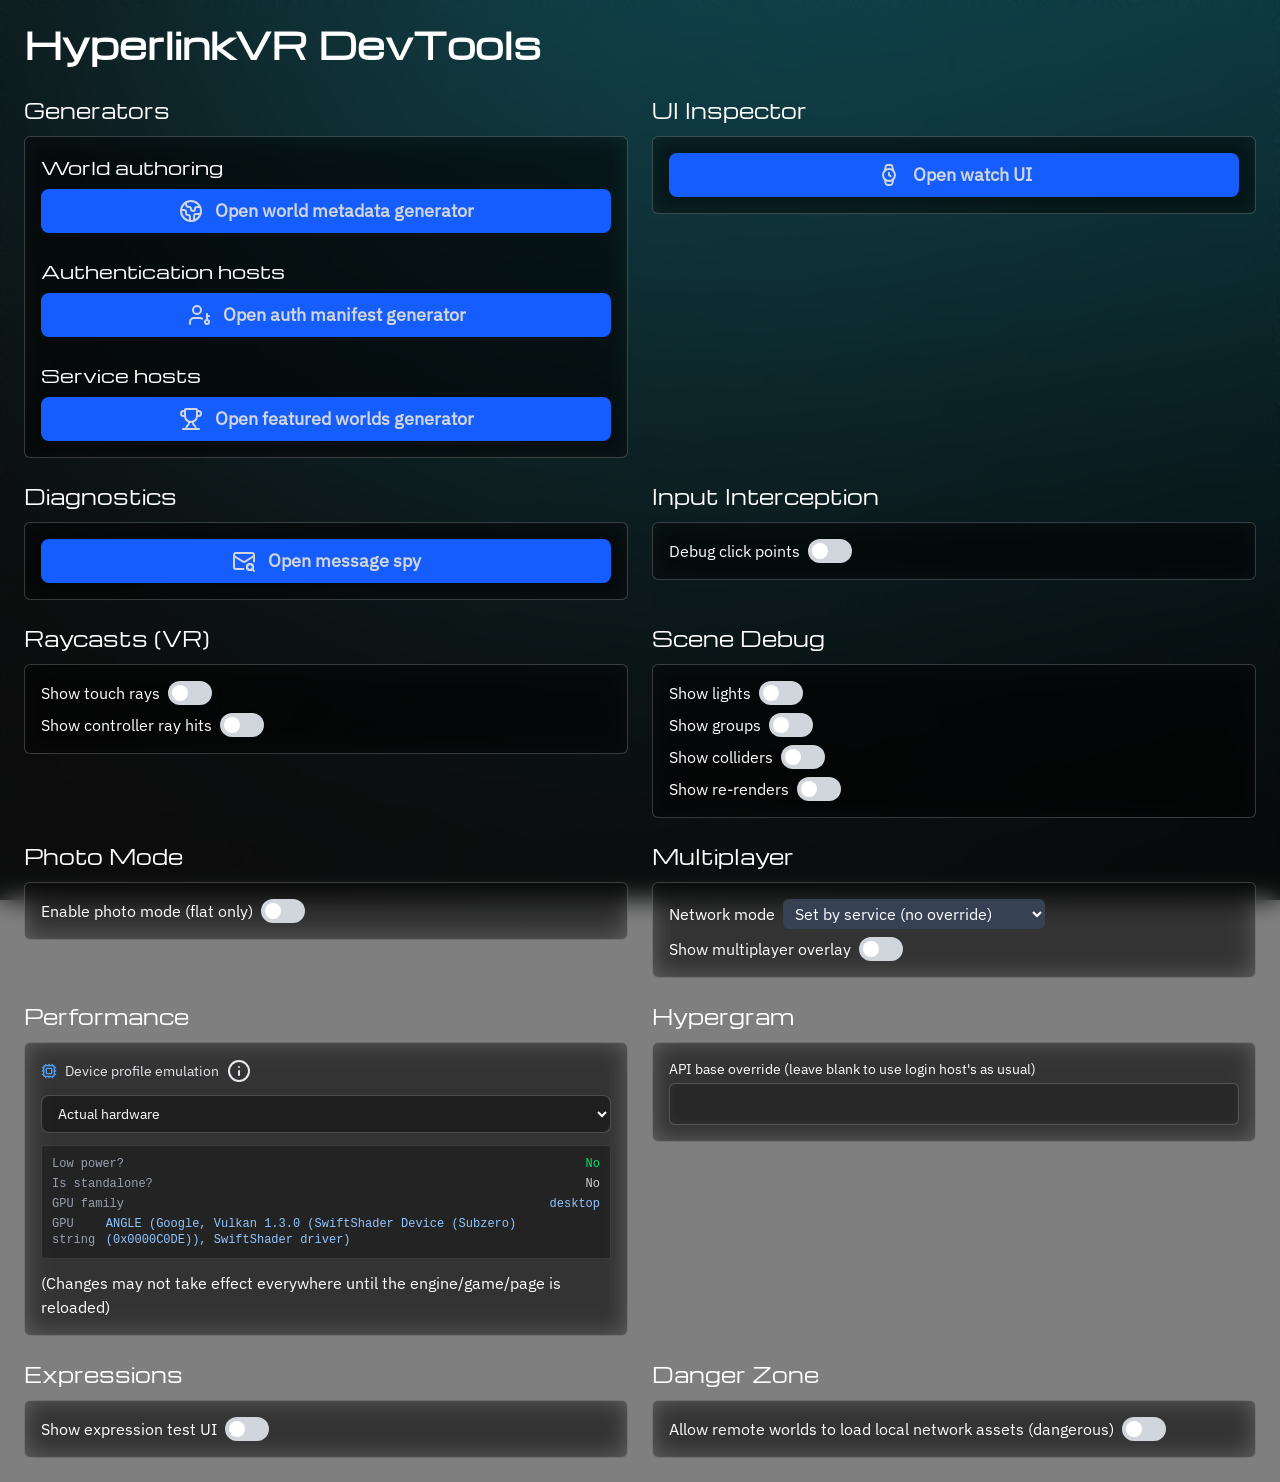
<file: windows/devtools/index.html>
<!DOCTYPE html>
<html>
<head>
    <title>HyperlinkVR DevTools</title>
    <meta charset="utf-8"/>
    <meta name="viewport" content="width=device-width, initial-scale=1.0"/>
  <script type="module" crossorigin src="/assets/devtools-DM4RGg2J.js"></script>
  <link rel="modulepreload" crossorigin href="/assets/DefaultContextProviders-Do2LS9Wt.js">
  <link rel="modulepreload" crossorigin href="/assets/createLucideIcon-U44PCuR9.js">
  <link rel="modulepreload" crossorigin href="/assets/watch-lsIu6CP3.js">
  <link rel="modulepreload" crossorigin href="/assets/extends-CvVTau-c.js">
  <link rel="modulepreload" crossorigin href="/assets/src-BJQK2KMw.js">
  <link rel="modulepreload" crossorigin href="/assets/settings-BxHvkur_.js">
  <link rel="stylesheet" crossorigin href="/assets/shared-C9jIcr7C.css">
<link rel="manifest" href="/manifest.webmanifest"><script id="vite-plugin-pwa:register-sw" src="/registerSW.js"></script></head>
<body>
<div id="root"></div>
</body>
</html>
</file>
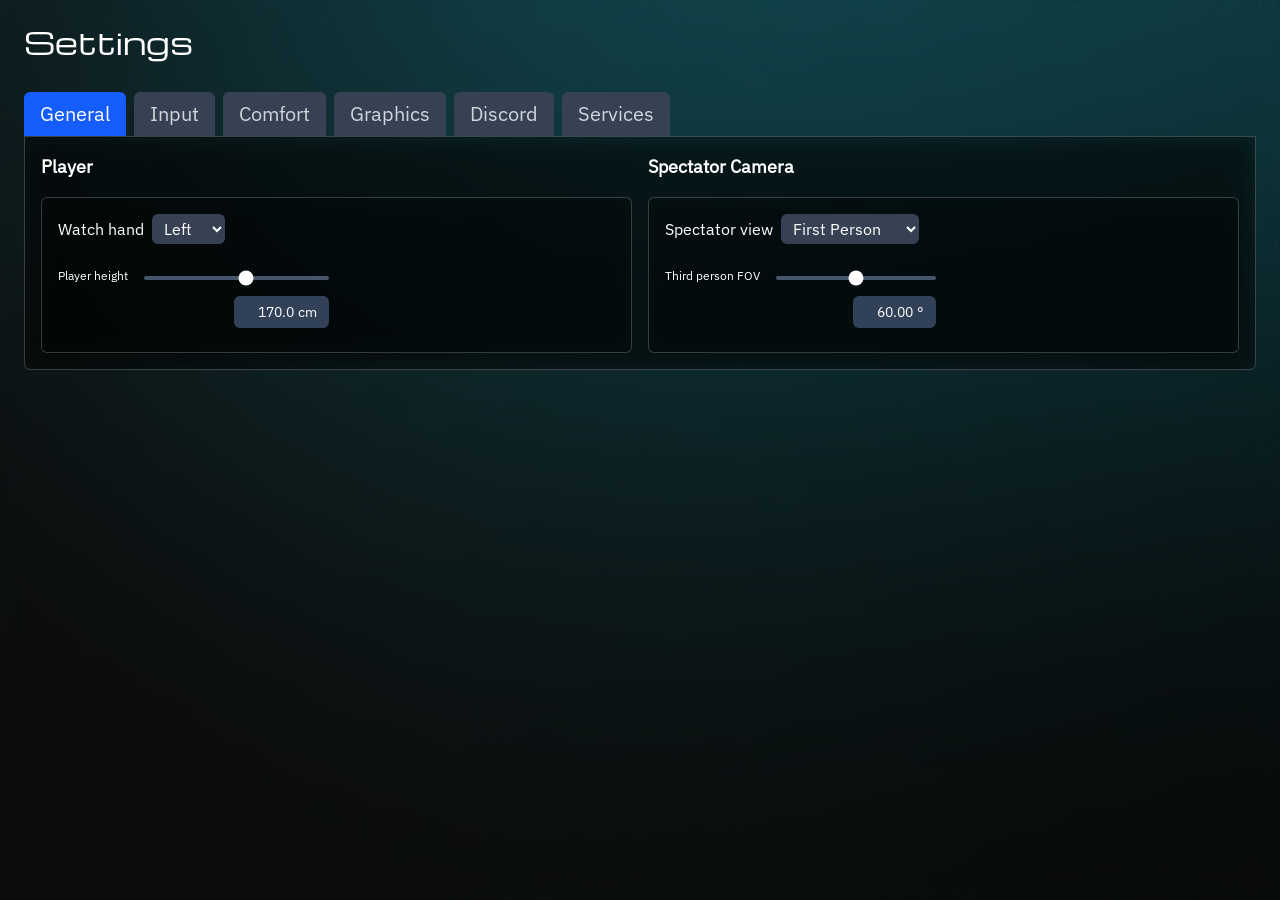
<file: windows/settings/index.html>
<!DOCTYPE html>
<html>
<head>
    <title>HyperlinkVR - Settings</title>
    <meta charset="utf-8"/>
    <meta name="viewport" content="width=device-width, initial-scale=1.0"/>
  <script type="module" crossorigin src="/assets/settings-ChGylVh6.js"></script>
  <link rel="modulepreload" crossorigin href="/assets/DefaultContextProviders-Do2LS9Wt.js">
  <link rel="modulepreload" crossorigin href="/assets/createLucideIcon-U44PCuR9.js">
  <link rel="modulepreload" crossorigin href="/assets/settings-BxHvkur_.js">
  <link rel="stylesheet" crossorigin href="/assets/shared-C9jIcr7C.css">
<link rel="manifest" href="/manifest.webmanifest"><script id="vite-plugin-pwa:register-sw" src="/registerSW.js"></script></head>
<body>
<div id="root"></div>
</body>
</html>
</file>
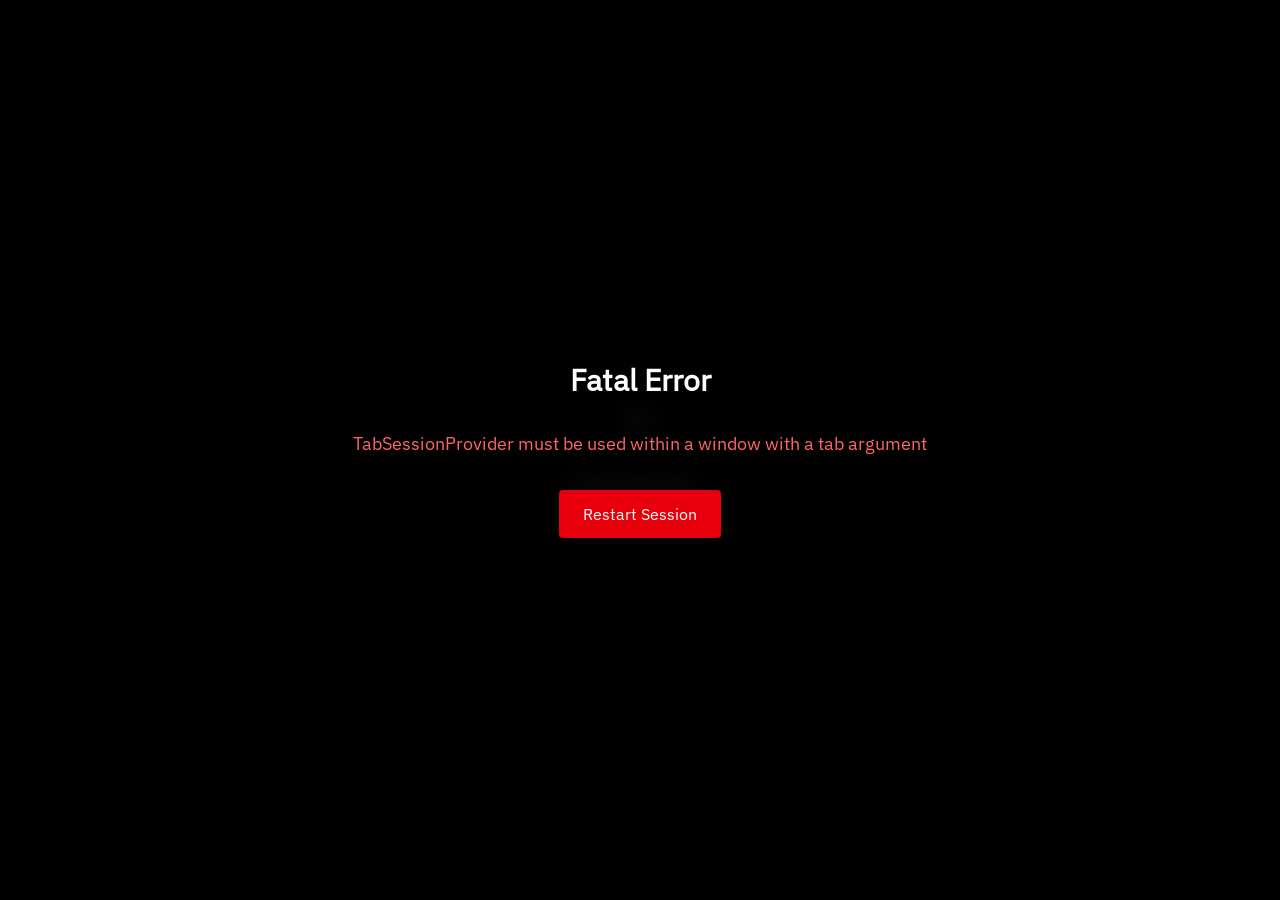
<file: windows/vr_host/index.html>
<!DOCTYPE html>
<html>
<head>
    <title>HyperlinkVR</title>
    <meta charset="utf-8"/>
    <meta name="viewport" content="width=device-width, initial-scale=1.0"/>
  <script type="module" crossorigin src="/assets/vr_host-Dw75k1Jb.js"></script>
  <link rel="modulepreload" crossorigin href="/assets/DefaultContextProviders-Do2LS9Wt.js">
  <link rel="modulepreload" crossorigin href="/assets/createLucideIcon-U44PCuR9.js">
  <link rel="modulepreload" crossorigin href="/assets/src-muOof1V2.js">
  <link rel="modulepreload" crossorigin href="/assets/watch-lsIu6CP3.js">
  <link rel="modulepreload" crossorigin href="/assets/src-DFLAUefn.js">
  <link rel="modulepreload" crossorigin href="/assets/extends-CvVTau-c.js">
  <link rel="modulepreload" crossorigin href="/assets/src-BJQK2KMw.js">
  <link rel="stylesheet" crossorigin href="/assets/vr_host-Ce_Caimc.css">
  <link rel="stylesheet" crossorigin href="/assets/shared-C9jIcr7C.css">
<link rel="manifest" href="/manifest.webmanifest"><script id="vite-plugin-pwa:register-sw" src="/registerSW.js"></script></head>
<body class="m-0">
<div id="root"></div>
</body>
</html>
</file>
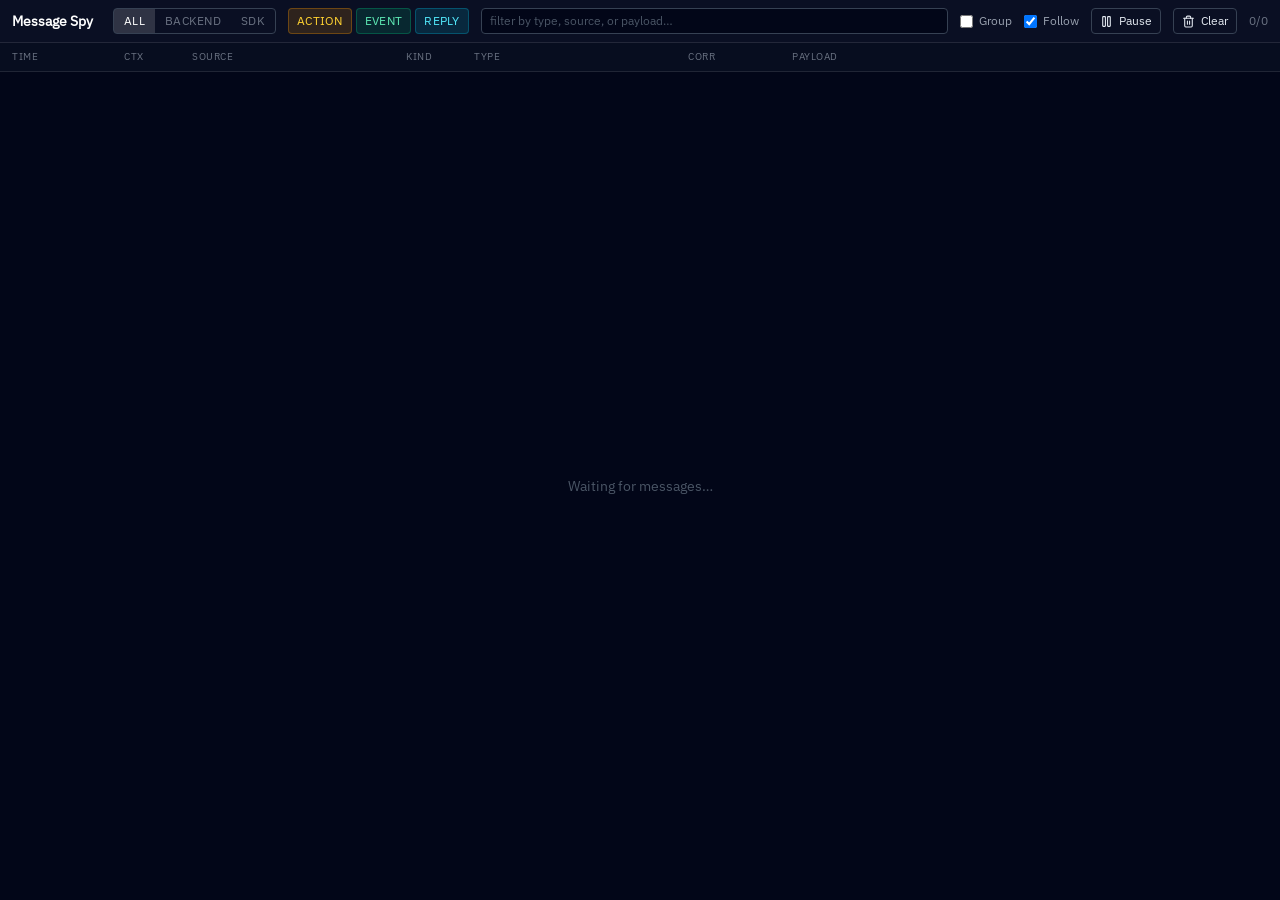
<file: windows/devtools/spy/index.html>
<!DOCTYPE html>
<html>
<head>
    <title>HyperlinkVR DevTools - Message Spy</title>
    <meta charset="utf-8"/>
    <meta name="viewport" content="width=device-width, initial-scale=1.0"/>
  <script type="module" crossorigin src="/assets/devtools_spy-bdmQXwyX.js"></script>
  <link rel="modulepreload" crossorigin href="/assets/DefaultContextProviders-Do2LS9Wt.js">
  <link rel="modulepreload" crossorigin href="/assets/createLucideIcon-U44PCuR9.js">
  <link rel="stylesheet" crossorigin href="/assets/shared-C9jIcr7C.css">
<link rel="manifest" href="/manifest.webmanifest"><script id="vite-plugin-pwa:register-sw" src="/registerSW.js"></script></head>
<body>
<div id="root"></div>
</body>
</html>
</file>
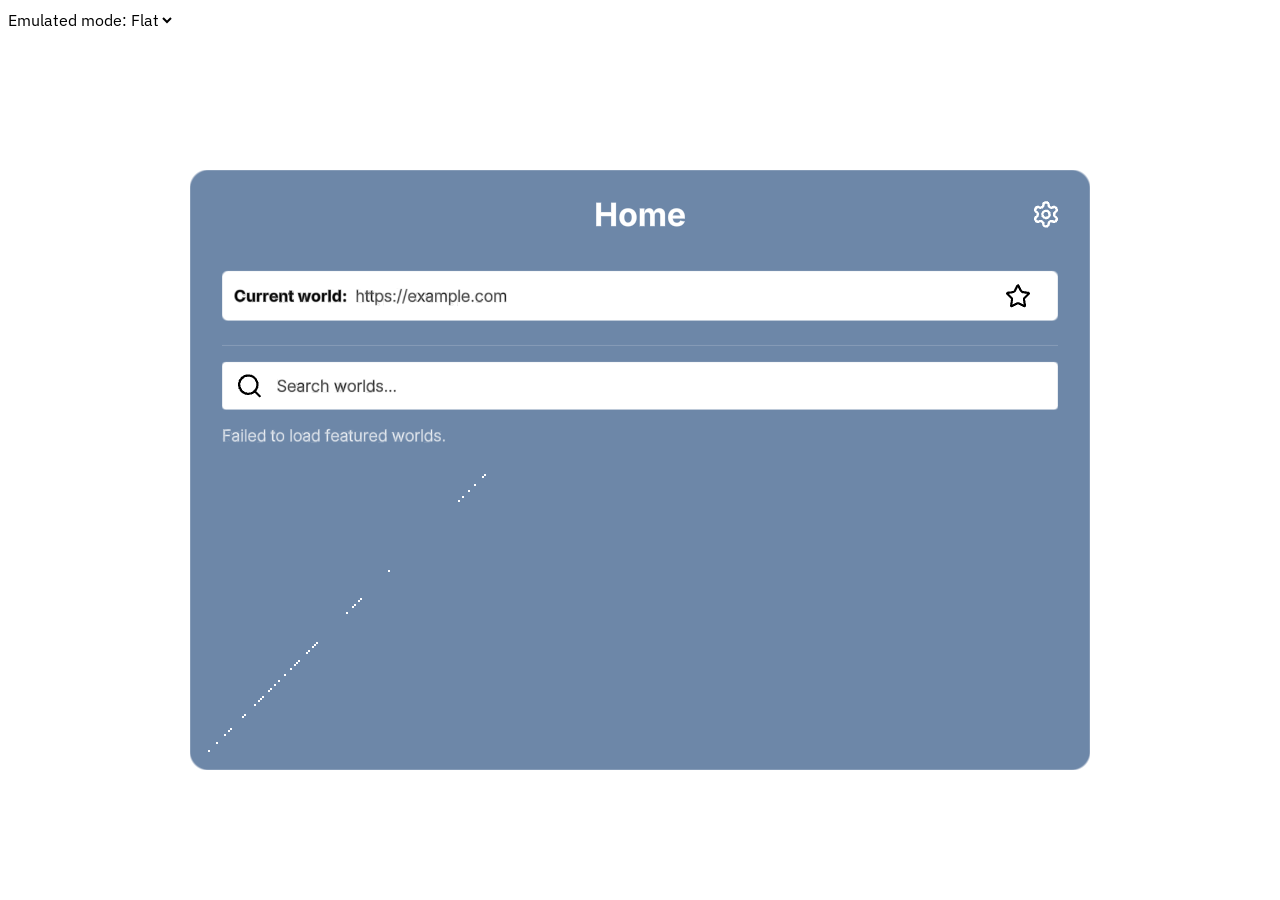
<file: windows/devtools/watch/index.html>
<!DOCTYPE html>
<html>
<head>
    <title>HyperlinkVR DevTools - Watch UI</title>
    <meta charset="utf-8"/>
    <meta name="viewport" content="width=device-width, initial-scale=1.0"/>
  <script type="module" crossorigin src="/assets/devtools_watch-CYLG3Rkz.js"></script>
  <link rel="modulepreload" crossorigin href="/assets/DefaultContextProviders-Do2LS9Wt.js">
  <link rel="modulepreload" crossorigin href="/assets/extends-CvVTau-c.js">
  <link rel="modulepreload" crossorigin href="/assets/src-BJQK2KMw.js">
  <link rel="stylesheet" crossorigin href="/assets/shared-C9jIcr7C.css">
<link rel="manifest" href="/manifest.webmanifest"><script id="vite-plugin-pwa:register-sw" src="/registerSW.js"></script></head>
<body>
<div id="root"></div>
</body>
</html>
</file>
<file: assets/vr_host-Ce_Caimc.css>
@font-face{font-family:PromptFont;font-weight:400;font-style:normal;src:url(/assets/promptfont-C6bdjZNc.woff2)format("woff2"),url(promptfont.woff)format("woff"),url(promptfont.otf)format("opentype"),url(promptfont.ttf)format("truetype")}.pf{font-feature-settings:normal;font-synthesis:none;font-variant:normal;text-align:center;text-rendering:auto;--pf-kind:"";font-family:PromptFont;font-style:normal;font-weight:900;line-height:1;display:inline-block}.pf-1x{font-size:1em}.pf-2x{font-size:2em}.pf-3x{font-size:3em}.pf-4x{font-size:4em}.pf-5x{font-size:5em}.pf-6x{font-size:6em}.pf-7x{font-size:7em}.pf-8x{font-size:8em}.pf-9x{font-size:9em}.pf-10x{font-size:10em}.pf-fw{width:1.25em}.pf-ul{margin-inline-start:2.5em;padding-inline-start:0;list-style-type:none}.pf-ul>li{position:relative}.pf-ul>li>i{text-align:center;width:2em;line-height:inherit;position:absolute;inset-inline-start:-2em}.pf-r90{transform:rotate(90deg)}.pf-r180{transform:rotate(180deg)}.pf-r270{transform:rotate(270deg)}.pf-fh{transform:scaleX(-1)}.pf-fv{transform:scaleY(-1)}.pf-fhv,.pf-fh.pf-fv{transform:scale(-1)}.pf-wide{--pf-kind:"​"}.pf-backfill{--pf-kind:" "}.pf-icon-arrow-left:before{content:"←" var(--pf-kind)}.pf-icon-arrow-up:before{content:"↑" var(--pf-kind)}.pf-icon-arrow-right:before{content:"→" var(--pf-kind)}.pf-icon-arrow-down:before{content:"↓" var(--pf-kind)}.pf-icon-exchange:before{content:"↔" var(--pf-kind)}.pf-icon-reverse:before{content:"↕" var(--pf-kind)}.pf-xbox-left-trigger:before{content:"↖" var(--pf-kind)}.pf-xbox-right-trigger:before{content:"↗" var(--pf-kind)}.pf-xbox-left-shoulder:before{content:"↘" var(--pf-kind)}.pf-xbox-right-shoulder:before{content:"↙" var(--pf-kind)}.pf-nintendo-left-trigger:before{content:"↚" var(--pf-kind)}.pf-nintendo-right-trigger:before{content:"↛" var(--pf-kind)}.pf-nintendo-left-shoulder:before{content:"↜" var(--pf-kind)}.pf-nintendo-right-shoulder:before{content:"↝" var(--pf-kind)}.pf-dpad-left:before{content:"↞" var(--pf-kind)}.pf-dpad-up:before{content:"↟" var(--pf-kind)}.pf-dpad-right:before{content:"↠" var(--pf-kind)}.pf-dpad-down:before{content:"↡" var(--pf-kind)}.pf-dpad-left-right:before{content:"↢" var(--pf-kind)}.pf-dpad-up-down:before{content:"↣" var(--pf-kind)}.pf-gamepad-x:before{content:"↤" var(--pf-kind)}.pf-gamepad-y:before{content:"↥" var(--pf-kind)}.pf-gamepad-b:before{content:"↦" var(--pf-kind)}.pf-gamepad-a:before{content:"↧" var(--pf-kind)}.pf-gamepad-buttons:before{content:"↨" var(--pf-kind)}.pf-analog-l-clockwise:before{content:"↩" var(--pf-kind)}.pf-analog-l-counter:before{content:"↪" var(--pf-kind)}.pf-analog-r-clockwise:before{content:"↫" var(--pf-kind)}.pf-analog-r-counter:before{content:"↬" var(--pf-kind)}.pf-analog-lr-blockwise:before{content:"↭" var(--pf-kind)}.pf-analog-lr-counter:before{content:"↮" var(--pf-kind)}.pf-sony-left-shoulder:before{content:"↰" var(--pf-kind)}.pf-sony-right-shoulder:before{content:"↱" var(--pf-kind)}.pf-sony-left-trigger:before{content:"↲" var(--pf-kind)}.pf-sony-right-trigger:before{content:"↳" var(--pf-kind)}.pf-dpad-left-down:before{content:"↴" var(--pf-kind)}.pf-gamepad-up-right:before{content:"↵" var(--pf-kind)}.pf-analog-clockwise:before{content:"↶" var(--pf-kind)}.pf-analog-counter:before{content:"↷" var(--pf-kind)}.pf-analog-stick-click:before{content:"↸" var(--pf-kind)}.pf-analog-click:before{content:"↹" var(--pf-kind)}.pf-analog-l-click:before{content:"↺" var(--pf-kind)}.pf-analog-r-click:before{content:"↻" var(--pf-kind)}.pf-analog-l-left:before{content:"↼" var(--pf-kind)}.pf-analog-r-left:before{content:"↽" var(--pf-kind)}.pf-analog-l-up:before{content:"↾" var(--pf-kind)}.pf-analog-r-up:before{content:"↿" var(--pf-kind)}.pf-analog-l-right:before{content:"⇀" var(--pf-kind)}.pf-analog-r-right:before{content:"⇁" var(--pf-kind)}.pf-analog-l-down:before{content:"⇂" var(--pf-kind)}.pf-analog-r-down:before{content:"⇃" var(--pf-kind)}.pf-analog-l-left-right:before{content:"⇄" var(--pf-kind)}.pf-analog-l-up-down:before{content:"⇅" var(--pf-kind)}.pf-analog-r-left-right:before{content:"⇆" var(--pf-kind)}.pf-analog-left:before{content:"⇇" var(--pf-kind)}.pf-analog-up:before{content:"⇈" var(--pf-kind)}.pf-analog-right:before{content:"⇉" var(--pf-kind)}.pf-analog-down:before{content:"⇊" var(--pf-kind)}.pf-analog-l:before{content:"⇋" var(--pf-kind)}.pf-analog-r:before{content:"⇌" var(--pf-kind)}.pf-analog-stick:before{content:"⇍" var(--pf-kind)}.pf-dpad:before{content:"⇎" var(--pf-kind)}.pf-xbox-x:before{content:"⇐" var(--pf-kind)}.pf-xbox-y:before{content:"⇑" var(--pf-kind)}.pf-xbox-b:before{content:"⇒" var(--pf-kind)}.pf-xbox-a:before{content:"⇓" var(--pf-kind)}.pf-analog-left-right:before{content:"⇔" var(--pf-kind)}.pf-analog-up-down:before{content:"⇕" var(--pf-kind)}.pf-analog-up-left:before{content:"⇖" var(--pf-kind)}.pf-analog-up-right:before{content:"⇗" var(--pf-kind)}.pf-analog-down-right:before{content:"⇘" var(--pf-kind)}.pf-analog-down-left:before{content:"⇙" var(--pf-kind)}.pf-analog-l-touch:before{content:"⇚" var(--pf-kind)}.pf-analog-r-touch:before{content:"⇛" var(--pf-kind)}.pf-xbox-left-trigger-pull:before{content:"⇜" var(--pf-kind)}.pf-xbox-right-trigger-pull:before{content:"⇝" var(--pf-kind)}.pf-dpad-right-down:before{content:"⇞" var(--pf-kind)}.pf-dupad-left-up:before{content:"⇟" var(--pf-kind)}.pf-sony-x:before{content:"⇠" var(--pf-kind)}.pf-sony-y:before{content:"⇡" var(--pf-kind)}.pf-sony-b:before{content:"⇢" var(--pf-kind)}.pf-sony-a:before{content:"⇣" var(--pf-kind)}.pf-steam-menu:before{content:"⇤" var(--pf-kind)}.pf-steam-options:before{content:"⇥" var(--pf-kind)}.pf-sony-share:before{content:"⇦" var(--pf-kind)}.pf-sony-touchpad:before{content:"⇧" var(--pf-kind)}.pf-sony-options:before{content:"⇨" var(--pf-kind)}.pf-nintendo-button-z:before{content:"⇩" var(--pf-kind)}.pf-nintendo-trigger-z:before{content:"⇪" var(--pf-kind)}.pf-nintendo-c:before{content:"⇫" var(--pf-kind)}.pf-nintendo-z:before{content:"⇬" var(--pf-kind)}.pf-nintendo-1:before{content:"⇭" var(--pf-kind)}.pf-nintendo-2:before{content:"⇮" var(--pf-kind)}.pf-sony-left-stick:before{content:"⇯" var(--pf-kind)}.pf-sony-right-stick:before{content:"⇰" var(--pf-kind)}.pf-analog-l-any:before{content:"⇱" var(--pf-kind)}.pf-analog-r-any:before{content:"⇲" var(--pf-kind)}.pf-analog-any:before{content:"⇳" var(--pf-kind)}.pf-analog-r-up-down:before{content:"⇵" var(--pf-kind)}.pf-gamepad-select:before{content:"⇷" var(--pf-kind)}.pf-gamepad-start:before{content:"⇸" var(--pf-kind)}.pf-gamepad-home:before{content:"⇹" var(--pf-kind)}.pf-xbox-view:before{content:"⇺" var(--pf-kind)}.pf-xbox-menu:before{content:"⇻" var(--pf-kind)}.pf-nintendo-minus:before{content:"⇽" var(--pf-kind)}.pf-nintendo-plus:before{content:"⇾" var(--pf-kind)}.pf-nintendo-dpad-left:before{content:"⇿" var(--pf-kind)}.pf-nintendo-dpad-up:before{content:"∀" var(--pf-kind)}.pf-nintendo-dpad-right:before{content:"∁" var(--pf-kind)}.pf-nintendo-dpad-down:before{content:"∂" var(--pf-kind)}.pf-nintendo-joycon-sl:before{content:"∃" var(--pf-kind)}.pf-nintendo-joycon-sr:before{content:"∄" var(--pf-kind)}.pf-legion-settings:before{content:"∅" var(--pf-kind)}.pf-sony-dualsense-share:before{content:"∆" var(--pf-kind)}.pf-sony-dualsense-touchpad:before{content:"∇" var(--pf-kind)}.pf-sony-dualsense-options:before{content:"∈" var(--pf-kind)}.pf-ayaneo-lc:before{content:"∉" var(--pf-kind)}.pf-ayaneo-rc:before{content:"∊" var(--pf-kind)}.pf-ayaneo-wave:before{content:"∋" var(--pf-kind)}.pf-ayn-home:before{content:"∌" var(--pf-kind)}.pf-ayn-lcc:before{content:"∍" var(--pf-kind)}.pf-gpd-c1:before{content:"∎" var(--pf-kind)}.pf-gpd-c2:before{content:"∏" var(--pf-kind)}.pf-onexplayer-keyboard:before{content:"∐" var(--pf-kind)}.pf-onexplayer-turbo:before{content:"∑" var(--pf-kind)}.pf-gamepad-m1:before{content:"−" var(--pf-kind)}.pf-gamepad-m2:before{content:"∓" var(--pf-kind)}.pf-gamepad-m3:before{content:"∔" var(--pf-kind)}.pf-gamepad-y1:before{content:"∕" var(--pf-kind)}.pf-gamepad-y2:before{content:"∖" var(--pf-kind)}.pf-gamepad-y3:before{content:"∗" var(--pf-kind)}.pf-onexplayer-function:before{content:"∘" var(--pf-kind)}.pf-onexplayer-home:before{content:"∙" var(--pf-kind)}.pf-gpd-menu:before{content:"√" var(--pf-kind)}.pf-orangepi-controller:before{content:"∛" var(--pf-kind)}.pf-orangepi-home:before{content:"∜" var(--pf-kind)}.pf-zotac-zone-logo:before{content:"∝" var(--pf-kind)}.pf-zotac-zone-menu:before{content:"∞" var(--pf-kind)}.pf-gamepad-x-b:before{content:"∥" var(--pf-kind)}.pf-gamepad-a-y:before{content:"∦" var(--pf-kind)}.pf-gamepad-x-y:before{content:"∧" var(--pf-kind)}.pf-gamepad-b-y:before{content:"∨" var(--pf-kind)}.pf-gamepad-a-b:before{content:"∩" var(--pf-kind)}.pf-gamepad-x-a:before{content:"∪" var(--pf-kind)}.pf-button-press:before{content:"∫" var(--pf-kind)}.pf-button-double-press:before{content:"∬" var(--pf-kind)}.pf-button-hold-press:before{content:"∭" var(--pf-kind)}.pf-button-hold-release:before{content:"∮" var(--pf-kind)}.pf-button-hold:before{content:"∯" var(--pf-kind)}.pf-analog-fill:before{content:"≊" var(--pf-kind)}.pf-dpad-fill:before{content:"≋" var(--pf-kind)}.pf-gamepad-fill:before{content:"≌" var(--pf-kind)}.pf-shoulder-fill:before{content:"≍" var(--pf-kind)}.pf-trigger-fill:before{content:"≎" var(--pf-kind)}.pf-generic-fill:before{content:"≏" var(--pf-kind)}.pf-trackpad-l-any:before{content:"≤" var(--pf-kind)}.pf-trackpad-r-any:before{content:"≥" var(--pf-kind)}.pf-trackpad-l-click:before{content:"≦" var(--pf-kind)}.pf-trackpad-r-click:before{content:"≧" var(--pf-kind)}.pf-trackpad-l-touch:before{content:"≨" var(--pf-kind)}.pf-trackpad-r-touch:before{content:"≩" var(--pf-kind)}.pf-trackpad-l-left-right:before{content:"≪" var(--pf-kind)}.pf-trackpad-l-up-down:before{content:"≫" var(--pf-kind)}.pf-trackpad-r-left-right:before{content:"≬" var(--pf-kind)}.pf-trackpad-r-up-down:before{content:"≭" var(--pf-kind)}.pf-trackpad-l-left:before{content:"≮" var(--pf-kind)}.pf-trackpad-r-left:before{content:"≯" var(--pf-kind)}.pf-trackpad-l-up:before{content:"≰" var(--pf-kind)}.pf-trackpad-r-up:before{content:"≱" var(--pf-kind)}.pf-trackpad-l-right:before{content:"≲" var(--pf-kind)}.pf-trackpad-r-right:before{content:"≳" var(--pf-kind)}.pf-trackpad-l-down:before{content:"≴" var(--pf-kind)}.pf-trackpad-r-down:before{content:"≵" var(--pf-kind)}.pf-gamepad-l4:before{content:"≶" var(--pf-kind)}.pf-gamepad-r4:before{content:"≷" var(--pf-kind)}.pf-gamepad-l5:before{content:"≸" var(--pf-kind)}.pf-gamepad-r5:before{content:"≹" var(--pf-kind)}.pf-xbox-dpad-left:before{content:"≺" var(--pf-kind)}.pf-xbox-dpad-up:before{content:"≻" var(--pf-kind)}.pf-xbox-dpad-right:before{content:"≼" var(--pf-kind)}.pf-xbox-dpad-down:before{content:"≽" var(--pf-kind)}.pf-xbox-dpad-left-right:before{content:"≾" var(--pf-kind)}.pf-xbox-dpad-up-down:before{content:"≿" var(--pf-kind)}.pf-xbox-dpad-left-up:before{content:"⊀" var(--pf-kind)}.pf-xbox-dpad-right-up:before{content:"⊁" var(--pf-kind)}.pf-xbox-dpad-left-down:before{content:"⊂" var(--pf-kind)}.pf-xbox-dpad-right-down:before{content:"⊃" var(--pf-kind)}.pf-xbox-dpad:before{content:"⊄" var(--pf-kind)}.pf-icon-pin:before{content:"⌖" var(--pf-kind)}.pf-android-tabs:before{content:"⏍" var(--pf-kind)}.pf-android-back:before{content:"⏎" var(--pf-kind)}.pf-android-home:before{content:"⏏" var(--pf-kind)}.pf-android-horizontal-dots:before{content:"⏐" var(--pf-kind)}.pf-android-vertical-dots:before{content:"⏑" var(--pf-kind)}.pf-android-hamburger-menu:before{content:"⏒" var(--pf-kind)}.pf-icon-fast-forward:before{content:"⏩" var(--pf-kind)}.pf-icon-rewind:before{content:"⏪" var(--pf-kind)}.pf-icon-play:before{content:"⏬" var(--pf-kind)}.pf-icon-skip-forward:before{content:"⏭" var(--pf-kind)}.pf-icon-skip-backward:before{content:"⏮" var(--pf-kind)}.pf-icon-play-pause:before{content:"⏯" var(--pf-kind)}.pf-icon-hourglass:before{content:"⏳" var(--pf-kind)}.pf-keyboard-left:before{content:"⏴" var(--pf-kind)}.pf-keyboard-right:before{content:"⏵" var(--pf-kind)}.pf-keyboard-up:before{content:"⏶" var(--pf-kind)}.pf-keyboard-down:before{content:"⏷" var(--pf-kind)}.pf-icon-pause:before{content:"⏸" var(--pf-kind)}.pf-icon-stop:before{content:"⏹" var(--pf-kind)}.pf-icon-record:before{content:"⏺" var(--pf-kind)}.pf-icon-power:before{content:"⏻" var(--pf-kind)}.pf-icon-power-toggle:before{content:"⏼" var(--pf-kind)}.pf-keyboard-84562:before{content:"␢" var(--pf-kind)}.pf-keyboard-wasd:before{content:"␣" var(--pf-kind)}.pf-keyboard-arrows:before{content:"␤" var(--pf-kind)}.pf-keyboard-ijkl:before{content:"␥" var(--pf-kind)}.pf-keyboard-fn:before{content:"␦" var(--pf-kind)}.pf-keyboard-control:before{content:"␧" var(--pf-kind)}.pf-keyboard-alt:before{content:"␨" var(--pf-kind)}.pf-keyboard-shift:before{content:"␩" var(--pf-kind)}.pf-keyboard-super:before{content:"␪" var(--pf-kind)}.pf-keyboard-tab:before{content:"␫" var(--pf-kind)}.pf-keyboard-caps:before{content:"␬" var(--pf-kind)}.pf-keyboard-backspace:before{content:"␭" var(--pf-kind)}.pf-keyboard-enter:before{content:"␮" var(--pf-kind)}.pf-keyboard-escape:before{content:"␯" var(--pf-kind)}.pf-keyboard-print-screen:before{content:"␰" var(--pf-kind)}.pf-keyboard-scroll-lock:before{content:"␱" var(--pf-kind)}.pf-keyboard-pause:before{content:"␲" var(--pf-kind)}.pf-keyboard-num-lock:before{content:"␳" var(--pf-kind)}.pf-keyboard-insert:before{content:"␴" var(--pf-kind)}.pf-keyboard-home:before{content:"␵" var(--pf-kind)}.pf-keyboard-page-up:before{content:"␶" var(--pf-kind)}.pf-keyboard-delete:before{content:"␷" var(--pf-kind)}.pf-keyboard-end:before{content:"␸" var(--pf-kind)}.pf-keyboard-page-down:before{content:"␹" var(--pf-kind)}.pf-keyboard-space:before{content:"␺" var(--pf-kind)}.pf-key-empty-press:before{content:"␻" var(--pf-kind)}.pf-device-gamepad:before{content:"␼" var(--pf-kind)}.pf-device-keyboard:before{content:"␽" var(--pf-kind)}.pf-device-mouse:before{content:"␾" var(--pf-kind)}.pf-device-mouse-keyboard:before{content:"␿" var(--pf-kind)}.pf-device-ds4:before{content:"⑀" var(--pf-kind)}.pf-device-dualsense:before{content:"⑁" var(--pf-kind)}.pf-device-x360:before{content:"⑂" var(--pf-kind)}.pf-device-numpad:before{content:"⑃" var(--pf-kind)}.pf-keyboard-alt-gr:before{content:"⑊" var(--pf-kind)}.pf-keyboard-alt-l:before{content:"⑋" var(--pf-kind)}.pf-keyboard-alt-r:before{content:"⑌" var(--pf-kind)}.pf-keyboard-control-l:before{content:"⑍" var(--pf-kind)}.pf-keyboard-control-r:before{content:"⑎" var(--pf-kind)}.pf-keyboard-shift-l:before{content:"⑏" var(--pf-kind)}.pf-keyboard-shift-r:before{content:"⑐" var(--pf-kind)}.pf-keyboard-option:before{content:"⑑" var(--pf-kind)}.pf-keyboard-command:before{content:"⑒" var(--pf-kind)}.pf-keyboard-f1:before{content:"①" var(--pf-kind)}.pf-keyboard-f2:before{content:"②" var(--pf-kind)}.pf-keyboard-f3:before{content:"③" var(--pf-kind)}.pf-keyboard-f4:before{content:"④" var(--pf-kind)}.pf-keyboard-f5:before{content:"⑤" var(--pf-kind)}.pf-keyboard-f6:before{content:"⑥" var(--pf-kind)}.pf-keyboard-f7:before{content:"⑦" var(--pf-kind)}.pf-keyboard-f8:before{content:"⑧" var(--pf-kind)}.pf-keyboard-f9:before{content:"⑨" var(--pf-kind)}.pf-keyboard-f10:before{content:"⑩" var(--pf-kind)}.pf-keyboard-f11:before{content:"⑪" var(--pf-kind)}.pf-keyboard-f12:before{content:"⑫" var(--pf-kind)}.pf-keyboard-numpad-1:before{content:"⑴" var(--pf-kind)}.pf-keyboard-numpad-2:before{content:"⑵" var(--pf-kind)}.pf-keyboard-numpad-3:before{content:"⑶" var(--pf-kind)}.pf-keyboard-numpad-4:before{content:"⑷" var(--pf-kind)}.pf-keyboard-numpad-5:before{content:"⑸" var(--pf-kind)}.pf-keyboard-numpad-6:before{content:"⑹" var(--pf-kind)}.pf-keyboard-numpad-7:before{content:"⑺" var(--pf-kind)}.pf-keyboard-numpad-8:before{content:"⑻" var(--pf-kind)}.pf-keyboard-numpad-9:before{content:"⑼" var(--pf-kind)}.pf-keyboard-numpad-0:before{content:"⑽" var(--pf-kind)}.pf-keyboard-numpad-dot:before{content:"⑾" var(--pf-kind)}.pf-keyboard-numpad-enter:before{content:"⑿" var(--pf-kind)}.pf-keyboard-numpad-minus:before{content:"⒀" var(--pf-kind)}.pf-keyboard-numpad-plus:before{content:"⒁" var(--pf-kind)}.pf-keyboard-numpad-slash:before{content:"⒂" var(--pf-kind)}.pf-keyboard-numpad-star:before{content:"⒃" var(--pf-kind)}.pf-keyboard-numpad-equals:before{content:"⒄" var(--pf-kind)}.pf-keyboard-key:before{content:"⒏" var(--pf-kind)}.pf-icon-1:before{content:"⓵" var(--pf-kind)}.pf-icon-2:before{content:"⓶" var(--pf-kind)}.pf-icon-3:before{content:"⓷" var(--pf-kind)}.pf-icon-4:before{content:"⓸" var(--pf-kind)}.pf-icon-5:before{content:"⓹" var(--pf-kind)}.pf-icon-6:before{content:"⓺" var(--pf-kind)}.pf-icon-7:before{content:"⓻" var(--pf-kind)}.pf-icon-8:before{content:"⓼" var(--pf-kind)}.pf-icon-9:before{content:"⓽" var(--pf-kind)}.pf-icon-0:before{content:"⓿" var(--pf-kind)}.pf-box-drawing-light-horizontal:before{content:"─" var(--pf-kind)}.pf-box-drawing-heavy-horizontal:before{content:"━" var(--pf-kind)}.pf-box-drawing-light-vertical:before{content:"│" var(--pf-kind)}.pf-box-drawing-heavy-vertical:before{content:"┃" var(--pf-kind)}.pf-box-drawing-light-triple-dash-horizontal:before{content:"┄" var(--pf-kind)}.pf-box-drawing-heavy-triple-dash-horizontal:before{content:"┅" var(--pf-kind)}.pf-box-drawing-light-triple-dash-vertical:before{content:"┆" var(--pf-kind)}.pf-box-drawing-heavy-triple-dash-vertical:before{content:"┇" var(--pf-kind)}.pf-box-drawing-light-quadruple-dash-horizontal:before{content:"┈" var(--pf-kind)}.pf-box-drawing-heavy-quadruple-dash-horizontal:before{content:"┉" var(--pf-kind)}.pf-box-drawing-light-quadruple-dash-vertical:before{content:"┊" var(--pf-kind)}.pf-box-drawing-heavy-quadruple-dash-vertical:before{content:"┋" var(--pf-kind)}.pf-box-drawing-light-down-and-right:before{content:"┌" var(--pf-kind)}.pf-box-drawing-down-light-and-right-heavy:before{content:"┍" var(--pf-kind)}.pf-box-drawing-down-heavy-and-right-light:before{content:"┎" var(--pf-kind)}.pf-box-drawing-heavy-down-and-right:before{content:"┏" var(--pf-kind)}.pf-box-drawing-light-down-and-left:before{content:"┐" var(--pf-kind)}.pf-box-drawing-down-light-and-left-heavy:before{content:"┑" var(--pf-kind)}.pf-box-drawing-down-heavy-and-left-light:before{content:"┒" var(--pf-kind)}.pf-box-drawing-heavy-down-and-left:before{content:"┓" var(--pf-kind)}.pf-box-drawing-light-up-and-right:before{content:"└" var(--pf-kind)}.pf-box-drawing-up-light-and-right-heavy:before{content:"┕" var(--pf-kind)}.pf-box-drawing-up-heavy-and-right-light:before{content:"┖" var(--pf-kind)}.pf-box-drawing-heavy-up-and-right:before{content:"┗" var(--pf-kind)}.pf-box-drawing-light-up-and-left:before{content:"┘" var(--pf-kind)}.pf-box-drawing-up-light-and-left-heavy:before{content:"┙" var(--pf-kind)}.pf-box-drawing-up-heavy-and-left-light:before{content:"┚" var(--pf-kind)}.pf-box-drawing-heavy-up-and-left:before{content:"┛" var(--pf-kind)}.pf-box-drawing-light-vertical-and-right:before{content:"├" var(--pf-kind)}.pf-box-drawing-vertical-light-and-right-heavy:before{content:"┝" var(--pf-kind)}.pf-box-drawing-up-heavy-and-right-down-light:before{content:"┞" var(--pf-kind)}.pf-box-drawing-down-heavy-and-right-up-light:before{content:"┟" var(--pf-kind)}.pf-box-drawing-vertical-heavy-and-right-light:before{content:"┠" var(--pf-kind)}.pf-box-drawing-down-light-and-right-up-heavy:before{content:"┡" var(--pf-kind)}.pf-box-drawing-up-light-and-right-down-heavy:before{content:"┢" var(--pf-kind)}.pf-box-drawing-heavy-vertical-and-right:before{content:"┣" var(--pf-kind)}.pf-box-drawing-light-vertical-and-left:before{content:"┤" var(--pf-kind)}.pf-box-drawing-vertical-light-and-left-heavy:before{content:"┥" var(--pf-kind)}.pf-box-drawing-up-heavy-and-left-down-light:before{content:"┦" var(--pf-kind)}.pf-box-drawing-down-heavy-and-left-up-light:before{content:"┧" var(--pf-kind)}.pf-box-drawing-vertical-heavy-and-left-light:before{content:"┨" var(--pf-kind)}.pf-box-drawing-down-light-and-left-up-heavy:before{content:"┩" var(--pf-kind)}.pf-box-drawing-up-light-and-left-down-heavy:before{content:"┪" var(--pf-kind)}.pf-box-drawing-heavy-vertical-and-left:before{content:"┫" var(--pf-kind)}.pf-box-drawing-light-down-and-horizontal:before{content:"┬" var(--pf-kind)}.pf-box-drawing-left-heavy-and-right-down-light:before{content:"┭" var(--pf-kind)}.pf-box-drawing-right-heavy-and-left-down-light:before{content:"┮" var(--pf-kind)}.pf-box-drawing-down-light-and-horizontal-heavy:before{content:"┯" var(--pf-kind)}.pf-box-drawing-down-heavy-and-horizontal-light:before{content:"┰" var(--pf-kind)}.pf-box-drawing-right-light-and-left-down-heavy:before{content:"┱" var(--pf-kind)}.pf-box-drawing-left-light-and-right-down-heavy:before{content:"┲" var(--pf-kind)}.pf-box-drawing-heavy-down-and-horizontal:before{content:"┳" var(--pf-kind)}.pf-box-drawing-light-up-and-horizontal:before{content:"┴" var(--pf-kind)}.pf-box-drawing-left-heavy-and-right-up-light:before{content:"┵" var(--pf-kind)}.pf-box-drawing-right-heavy-and-left-up-light:before{content:"┶" var(--pf-kind)}.pf-box-drawing-up-light-and-horizontal-heavy:before{content:"┷" var(--pf-kind)}.pf-box-drawing-up-heavy-and-horizontal-light:before{content:"┸" var(--pf-kind)}.pf-box-drawing-right-light-and-left-up-heavy:before{content:"┹" var(--pf-kind)}.pf-box-drawing-left-light-and-right-up-heavy:before{content:"┺" var(--pf-kind)}.pf-box-drawing-heavy-up-and-horizontal:before{content:"┻" var(--pf-kind)}.pf-box-drawing-light-vertical-and-horizontal:before{content:"┼" var(--pf-kind)}.pf-box-drawing-left-heavy-and-right-vertical-light:before{content:"┽" var(--pf-kind)}.pf-box-drawing-right-heavy-and-left-vertical-light:before{content:"┾" var(--pf-kind)}.pf-box-drawing-vertical-light-and-horizontal-heavy:before{content:"┿" var(--pf-kind)}.pf-box-drawing-up-heavy-and-down-horizontal-light:before{content:"╀" var(--pf-kind)}.pf-box-drawing-down-heavy-and-up-horizontal-light:before{content:"╁" var(--pf-kind)}.pf-box-drawing-vertical-heavy-and-horizontal-light:before{content:"╂" var(--pf-kind)}.pf-box-drawing-left-up-heavy-and-right-down-light:before{content:"╃" var(--pf-kind)}.pf-box-drawing-right-up-heavy-and-left-down-light:before{content:"╄" var(--pf-kind)}.pf-box-drawing-left-down-heavy-and-right-up-light:before{content:"╅" var(--pf-kind)}.pf-box-drawing-right-down-heavy-and-left-up-light:before{content:"╆" var(--pf-kind)}.pf-box-drawing-down-light-and-up-horizontal-heavy:before{content:"╇" var(--pf-kind)}.pf-box-drawing-up-light-and-down-horizontal-heavy:before{content:"╈" var(--pf-kind)}.pf-box-drawing-right-light-and-left-vertical-heavy:before{content:"╉" var(--pf-kind)}.pf-box-drawing-left-light-and-right-vertical-heavy:before{content:"╊" var(--pf-kind)}.pf-box-drawing-heavy-vertical-and-horizontal:before{content:"╋" var(--pf-kind)}.pf-box-drawing-light-double-dash-horizontal:before{content:"╌" var(--pf-kind)}.pf-box-drawing-heavy-double-dash-horizontal:before{content:"╍" var(--pf-kind)}.pf-box-drawing-light-double-dash-vertical:before{content:"╎" var(--pf-kind)}.pf-box-drawing-heavy-double-dash-vertical:before{content:"╏" var(--pf-kind)}.pf-box-drawing-light-diagonal-upper-right-to-lower-left:before{content:"╱" var(--pf-kind)}.pf-box-drawing-light-diagonal-upper-left-to-lower-right:before{content:"╲" var(--pf-kind)}.pf-box-drawing-light-diagonal-cross:before{content:"╳" var(--pf-kind)}.pf-box-drawing-light-left:before{content:"╴" var(--pf-kind)}.pf-box-drawing-light-up:before{content:"╵" var(--pf-kind)}.pf-box-drawing-light-right:before{content:"╶" var(--pf-kind)}.pf-box-drawing-light-down:before{content:"╷" var(--pf-kind)}.pf-box-drawing-heavy-left:before{content:"╸" var(--pf-kind)}.pf-box-drawing-heavy-up:before{content:"╹" var(--pf-kind)}.pf-box-drawing-heavy-right:before{content:"╺" var(--pf-kind)}.pf-box-drawing-heavy-down:before{content:"╻" var(--pf-kind)}.pf-box-drawing-light-left-and-heavy-right:before{content:"╼" var(--pf-kind)}.pf-box-drawing-light-up-and-heavy-down:before{content:"╽" var(--pf-kind)}.pf-box-drawing-heavy-left-and-light-right:before{content:"╾" var(--pf-kind)}.pf-box-drawing-heavy-up-and-light-down:before{content:"╿" var(--pf-kind)}.pf-box-drawing-upper-half-block:before{content:"▀" var(--pf-kind)}.pf-box-drawing-lower-one-eighth-block:before{content:"▁" var(--pf-kind)}.pf-box-drawing-lower-one-quarter-block:before{content:"▂" var(--pf-kind)}.pf-box-drawing-lower-three-eighths-block:before{content:"▃" var(--pf-kind)}.pf-box-drawing-lower-half-block:before{content:"▄" var(--pf-kind)}.pf-box-drawing-lower-five-eighths-block:before{content:"▅" var(--pf-kind)}.pf-box-drawing-lower-three-quarters-block:before{content:"▆" var(--pf-kind)}.pf-box-drawing-lower-seven-eighths-block:before{content:"▇" var(--pf-kind)}.pf-box-drawing-full-block:before{content:"█" var(--pf-kind)}.pf-box-drawing-left-seven-eighths-block:before{content:"▉" var(--pf-kind)}.pf-box-drawing-left-three-quarters-block:before{content:"▊" var(--pf-kind)}.pf-box-drawing-left-five-eighths-block:before{content:"▋" var(--pf-kind)}.pf-box-drawing-left-half-block:before{content:"▌" var(--pf-kind)}.pf-box-drawing-left-three-eighths-block:before{content:"▍" var(--pf-kind)}.pf-box-drawing-left-one-quarter-block:before{content:"▎" var(--pf-kind)}.pf-box-drawing-left-one-eighth-block:before{content:"▏" var(--pf-kind)}.pf-box-drawing-right-half-block:before{content:"▐" var(--pf-kind)}.pf-box-drawing-light-shade:before{content:"░" var(--pf-kind)}.pf-box-drawing-medium-shade:before{content:"▒" var(--pf-kind)}.pf-box-drawing-dark-shade:before{content:"▓" var(--pf-kind)}.pf-box-drawing-upper-one-eighth-block:before{content:"▔" var(--pf-kind)}.pf-box-drawing-right-one-eighth-block:before{content:"▕" var(--pf-kind)}.pf-box-drawing-quadrant-lower-left:before{content:"▖" var(--pf-kind)}.pf-box-drawing-quadrant-lower-right:before{content:"▗" var(--pf-kind)}.pf-box-drawing-quadrant-upper-left:before{content:"▘" var(--pf-kind)}.pf-box-drawing-quadrant-upper-left-and-lower-left-and-lower-right:before{content:"▙" var(--pf-kind)}.pf-box-drawing-quadrant-upper-left-and-lower-right:before{content:"▚" var(--pf-kind)}.pf-box-drawing-quadrant-upper-left-and-upper-right-and-lower-left:before{content:"▛" var(--pf-kind)}.pf-box-drawing-quadrant-upper-left-and-upper-right-and-lower-right:before{content:"▜" var(--pf-kind)}.pf-box-drawing-quadrant-upper-right:before{content:"▝" var(--pf-kind)}.pf-box-drawing-quadrant-upper-right-and-lower-left:before{content:"▞" var(--pf-kind)}.pf-box-drawing-quadrant-upper-right-and-lower-left-and-lower-right:before{content:"▟" var(--pf-kind)}.pf-box-drawing-black-lower-right-triangle:before{content:"◢" var(--pf-kind)}.pf-box-drawing-black-lower-left-triangle:before{content:"◣" var(--pf-kind)}.pf-box-drawing-black-upper-left-triangle:before{content:"◤" var(--pf-kind)}.pf-box-drawing-black-upper-right-triangle:before{content:"◥" var(--pf-kind)}.pf-icon-sun:before{content:"☀" var(--pf-kind)}.pf-icon-star:before{content:"★" var(--pf-kind)}.pf-icon-empty-star:before{content:"☆" var(--pf-kind)}.pf-icon-checkbox:before{content:"☐" var(--pf-kind)}.pf-icon-checkbox-ticked:before{content:"☑" var(--pf-kind)}.pf-icon-checkbox-crossed:before{content:"☒" var(--pf-kind)}.pf-icon-skull:before{content:"☠" var(--pf-kind)}.pf-icon-warning-radioactive:before{content:"☢" var(--pf-kind)}.pf-icon-warning-biohazard:before{content:"☣" var(--pf-kind)}.pf-icon-frown:before{content:"☹" var(--pf-kind)}.pf-icon-smile:before{content:"☺" var(--pf-kind)}.pf-icon-sun-white:before{content:"☼" var(--pf-kind)}.pf-icon-gender-female:before{content:"♀" var(--pf-kind)}.pf-icon-gender-male:before{content:"♂" var(--pf-kind)}.pf-icon-full-spade:before{content:"♠" var(--pf-kind)}.pf-icon-empty-heart:before{content:"♡" var(--pf-kind)}.pf-icon-empty-diamond:before{content:"♢" var(--pf-kind)}.pf-icon-full-club:before{content:"♣" var(--pf-kind)}.pf-icon-empty-spade:before{content:"♤" var(--pf-kind)}.pf-icon-full-heart:before{content:"♥" var(--pf-kind)}.pf-icon-full-diamond:before{content:"♦" var(--pf-kind)}.pf-icon-empty-club:before{content:"♧" var(--pf-kind)}.pf-icon-d4:before{content:"♳" var(--pf-kind)}.pf-icon-d6:before{content:"♴" var(--pf-kind)}.pf-icon-d8:before{content:"♵" var(--pf-kind)}.pf-icon-d10:before{content:"♶" var(--pf-kind)}.pf-icon-d12:before{content:"♷" var(--pf-kind)}.pf-icon-d20:before{content:"♸" var(--pf-kind)}.pf-icon-d6-1:before{content:"⚀" var(--pf-kind)}.pf-icon-d6-2:before{content:"⚁" var(--pf-kind)}.pf-icon-d6-3:before{content:"⚂" var(--pf-kind)}.pf-icon-d6-4:before{content:"⚃" var(--pf-kind)}.pf-icon-d6-5:before{content:"⚄" var(--pf-kind)}.pf-icon-d6-6:before{content:"⚅" var(--pf-kind)}.pf-icon-flag:before{content:"⚑" var(--pf-kind)}.pf-icon-gears:before{content:"⚙" var(--pf-kind)}.pf-icon-warning-sign:before{content:"⚠" var(--pf-kind)}.pf-icon-sex-lesbian:before{content:"⚢" var(--pf-kind)}.pf-icon-sex-gay:before{content:"⚣" var(--pf-kind)}.pf-icon-sex-straight:before{content:"⚤" var(--pf-kind)}.pf-icon-gender-intersex:before{content:"⚥" var(--pf-kind)}.pf-icon-gender-asexual:before{content:"⚦" var(--pf-kind)}.pf-icon-gender-trans:before{content:"⚧" var(--pf-kind)}.pf-icon-gender-nonbinary:before{content:"⚨" var(--pf-kind)}.pf-icon-sex-bisexual:before{content:"⚩" var(--pf-kind)}.pf-icon-sex-neuter:before{content:"⚲" var(--pf-kind)}.pf-icon-stat-defense:before{content:"⛨" var(--pf-kind)}.pf-icon-scissors:before{content:"✂" var(--pf-kind)}.pf-icon-tickmark:before{content:"✔" var(--pf-kind)}.pf-icon-cross:before{content:"✗" var(--pf-kind)}.pf-icon-crossmark:before{content:"✘" var(--pf-kind)}.pf-icon-spark:before{content:"✦" var(--pf-kind)}.pf-icon-question:before{content:"❓" var(--pf-kind)}.pf-icon-bang:before{content:"❗" var(--pf-kind)}.pf-mouse-1:before{content:"➊" var(--pf-kind)}.pf-mouse-2:before{content:"➋" var(--pf-kind)}.pf-mouse-3:before{content:"➌" var(--pf-kind)}.pf-mouse-4:before{content:"➍" var(--pf-kind)}.pf-mouse-5:before{content:"➎" var(--pf-kind)}.pf-mouse-6:before{content:"➏" var(--pf-kind)}.pf-mouse-7:before{content:"➐" var(--pf-kind)}.pf-mouse-8:before{content:"➑" var(--pf-kind)}.pf-mouse-fill:before{content:"➒" var(--pf-kind)}.pf-mouse-scroll-left:before{content:"⟮" var(--pf-kind)}.pf-mouse-scroll-right:before{content:"⟯" var(--pf-kind)}.pf-mouse-scroll-up:before{content:"⟰" var(--pf-kind)}.pf-mouse-scroll-down:before{content:"⟱" var(--pf-kind)}.pf-mouse-scroll-up-down:before{content:"⟲" var(--pf-kind)}.pf-mouse-scroll-left-right:before{content:"⟳" var(--pf-kind)}.pf-mouse-scroll-any:before{content:"⟴" var(--pf-kind)}.pf-mouse-left:before{content:"⟵" var(--pf-kind)}.pf-mouse-right:before{content:"⟶" var(--pf-kind)}.pf-mouse-middle:before{content:"⟷" var(--pf-kind)}.pf-mouse-move-left:before{content:"⟸" var(--pf-kind)}.pf-mouse-move-up:before{content:"⟹" var(--pf-kind)}.pf-mouse-left-right:before{content:"⟺" var(--pf-kind)}.pf-mouse-up-down:before{content:"⟻" var(--pf-kind)}.pf-mouse-any:before{content:"⟼" var(--pf-kind)}.pf-mouse-move-right:before{content:"⟽" var(--pf-kind)}.pf-mouse-move-down:before{content:"⟾" var(--pf-kind)}.pf-icon-box:before{content:"⬛" var(--pf-kind)}.pf-icon-resize-left:before{content:"⭠" var(--pf-kind)}.pf-ican-expand-up:before{content:"⭡" var(--pf-kind)}.pf-icon-resize-right:before{content:"⭢" var(--pf-kind)}.pf-icon-resize-down:before{content:"⭣" var(--pf-kind)}.pf-icon-resize-horizontal:before{content:"⭤" var(--pf-kind)}.pf-icon-resize-vertical:before{content:"⭥" var(--pf-kind)}.pf-icon-resize-diagonal-down:before{content:"⭦" var(--pf-kind)}.pf-icon-resize-diagonal-up:before{content:"⭧" var(--pf-kind)}.pf-icon-resize-cardinal:before{content:"⭨" var(--pf-kind)}.pf-icon-resize-diagonal:before{content:"⭩" var(--pf-kind)}.pf-icon-redo:before{content:"⭮" var(--pf-kind)}.pf-icon-undo:before{content:"⭯" var(--pf-kind)}.pf-icon-paste:before{content:"⭰" var(--pf-kind)}.pf-icon-upload:before{content:"⭱" var(--pf-kind)}.pf-icon-copy:before{content:"⭲" var(--pf-kind)}.pf-icon-download:before{content:"⭳" var(--pf-kind)}.pf-icon-playstation:before{content:"" var(--pf-kind)}.pf-icon-xbox:before{content:"" var(--pf-kind)}.pf-icon-nintendo-switch:before{content:"" var(--pf-kind)}.pf-icon-ayaneo:before{content:"" var(--pf-kind)}.pf-icon-lenovo-legion:before{content:"" var(--pf-kind)}.pf-rog-ally-armoury:before{content:"" var(--pf-kind)}.pf-rog-ally-command:before{content:"" var(--pf-kind)}.pf-icon-mac:before{content:"" var(--pf-kind)}.pf-icon-windows:before{content:"" var(--pf-kind)}.pf-icon-linux:before{content:"" var(--pf-kind)}.pf-icon-bsd:before{content:"" var(--pf-kind)}.pf-icon-steam:before{content:"" var(--pf-kind)}.pf-icon-itch-io:before{content:"" var(--pf-kind)}.pf-icon-humble:before{content:"" var(--pf-kind)}.pf-icon-epic-game-store:before{content:"" var(--pf-kind)}.pf-icon-good-old-games:before{content:"" var(--pf-kind)}.pf-msi-claw-center:before{content:"" var(--pf-kind)}.pf-msi-claw-quick:before{content:"" var(--pf-kind)}.pf-icon-meta:before{content:"" var(--pf-kind)}.pf-icon-shirakumo:before{content:"" var(--pf-kind)}.pf-icon-trial:before{content:"" var(--pf-kind)}.pf-icon-unity:before{content:"" var(--pf-kind)}.pf-icon-godot:before{content:"" var(--pf-kind)}.pf-icon-gms:before{content:"" var(--pf-kind)}.pf-icon-unreal:before{content:"" var(--pf-kind)}.pf-icon-love2d:before{content:"" var(--pf-kind)}.pf-keyboard-zenkaku-hankaku:before{content:"＀" var(--pf-kind)}.pf-keyboard-exclamation:before{content:"！" var(--pf-kind)}.pf-keyboard-doublequote:before{content:"＂" var(--pf-kind)}.pf-keyboard-pound:before{content:"＃" var(--pf-kind)}.pf-keyboard-dollar:before{content:"＄" var(--pf-kind)}.pf-keyboard-percent:before{content:"％" var(--pf-kind)}.pf-keyboard-ampersand:before{content:"＆" var(--pf-kind)}.pf-keyboard-quote:before{content:"＇" var(--pf-kind)}.pf-keyboard-open-parenthesis:before{content:"（" var(--pf-kind)}.pf-keyboard-close-parenthesis:before{content:"）" var(--pf-kind)}.pf-keyboard-star:before{content:"＊" var(--pf-kind)}.pf-keyboard-plus:before{content:"＋" var(--pf-kind)}.pf-keyboard-comma:before{content:"，" var(--pf-kind)}.pf-keyboard-dash:before{content:"－" var(--pf-kind)}.pf-keyboard-period:before{content:"．" var(--pf-kind)}.pf-keyboard-slash:before{content:"／" var(--pf-kind)}.pf-keyboard-0:before{content:"０" var(--pf-kind)}.pf-keyboard-1:before{content:"１" var(--pf-kind)}.pf-keyboard-2:before{content:"２" var(--pf-kind)}.pf-keyboard-3:before{content:"３" var(--pf-kind)}.pf-keyboard-4:before{content:"４" var(--pf-kind)}.pf-keyboard-5:before{content:"５" var(--pf-kind)}.pf-keyboard-6:before{content:"６" var(--pf-kind)}.pf-keyboard-7:before{content:"７" var(--pf-kind)}.pf-keyboard-8:before{content:"８" var(--pf-kind)}.pf-keyboard-9:before{content:"９" var(--pf-kind)}.pf-keyboard-colon:before{content:"：" var(--pf-kind)}.pf-keyboard-semicolon:before{content:"；" var(--pf-kind)}.pf-keyboard-open-caret:before{content:"＜" var(--pf-kind)}.pf-keyboard-equals:before{content:"＝" var(--pf-kind)}.pf-keyboard-close-caret:before{content:"＞" var(--pf-kind)}.pf-keyboard-question-mark:before{content:"？" var(--pf-kind)}.pf-keyboard-at:before{content:"＠" var(--pf-kind)}.pf-keyboard-a:before{content:"Ａ" var(--pf-kind)}.pf-keyboard-b:before{content:"Ｂ" var(--pf-kind)}.pf-keyboard-c:before{content:"Ｃ" var(--pf-kind)}.pf-keyboard-d:before{content:"Ｄ" var(--pf-kind)}.pf-keyboard-e:before{content:"Ｅ" var(--pf-kind)}.pf-keyboard-f:before{content:"Ｆ" var(--pf-kind)}.pf-keyboard-g:before{content:"Ｇ" var(--pf-kind)}.pf-keyboard-h:before{content:"Ｈ" var(--pf-kind)}.pf-keyboard-i:before{content:"Ｉ" var(--pf-kind)}.pf-keyboard-j:before{content:"Ｊ" var(--pf-kind)}.pf-keyboard-k:before{content:"Ｋ" var(--pf-kind)}.pf-keyboard-l:before{content:"Ｌ" var(--pf-kind)}.pf-keyboard-m:before{content:"Ｍ" var(--pf-kind)}.pf-keyboard-n:before{content:"Ｎ" var(--pf-kind)}.pf-keyboard-o:before{content:"Ｏ" var(--pf-kind)}.pf-keyboard-p:before{content:"Ｐ" var(--pf-kind)}.pf-keyboard-q:before{content:"Ｑ" var(--pf-kind)}.pf-keyboard-r:before{content:"Ｒ" var(--pf-kind)}.pf-keyboard-s:before{content:"Ｓ" var(--pf-kind)}.pf-keyboard-t:before{content:"Ｔ" var(--pf-kind)}.pf-keyboard-u:before{content:"Ｕ" var(--pf-kind)}.pf-keyboard-v:before{content:"Ｖ" var(--pf-kind)}.pf-keyboard-w:before{content:"Ｗ" var(--pf-kind)}.pf-keyboard-x:before{content:"Ｘ" var(--pf-kind)}.pf-keyboard-y:before{content:"Ｙ" var(--pf-kind)}.pf-keyboard-z:before{content:"Ｚ" var(--pf-kind)}.pf-keyboard-open-bracket:before{content:"［" var(--pf-kind)}.pf-keyboard-backslash:before{content:"＼" var(--pf-kind)}.pf-keyboard-close-bracket:before{content:"］" var(--pf-kind)}.pf-keyboard-caret:before{content:"＾" var(--pf-kind)}.pf-keyboard-underscore:before{content:"＿" var(--pf-kind)}.pf-keyboard-backtick:before{content:"｀" var(--pf-kind)}.pf-keyboard-a-diaeresis:before{content:"ａ" var(--pf-kind)}.pf-keyboard-a-grave:before{content:"ｂ" var(--pf-kind)}.pf-keyboard-cedille:before{content:"ｃ" var(--pf-kind)}.pf-keyboard-e-acute:before{content:"ｅ" var(--pf-kind)}.pf-keyboard-e-grave:before{content:"ｆ" var(--pf-kind)}.pf-keyboard-o-diaeresis:before{content:"ｏ" var(--pf-kind)}.pf-keyboard-u-diaeresis:before{content:"ｕ" var(--pf-kind)}.pf-keyboard-u-grave:before{content:"ｖ" var(--pf-kind)}.pf-keyboard-open-brace:before{content:"｛" var(--pf-kind)}.pf-keyboard-bar:before{content:"｜" var(--pf-kind)}.pf-keyboard-close-brace:before{content:"｝" var(--pf-kind)}.pf-keyboard-tilde:before{content:"～" var(--pf-kind)}.pf-keyboard-kana:before{content:"ｶ" var(--pf-kind)}.pf-keyboard-henkan:before{content:"ﾍ" var(--pf-kind)}.pf-keyboard-muhekan:before{content:"ﾏ" var(--pf-kind)}.pf-keyboard-backfill:before{content:"ﾠ" var(--pf-kind)}.pf-icon-bone-broken:before{content:"𓄯" var(--pf-kind)}.pf-icon-italic:before{content:"𝘪" var(--pf-kind)}.pf-icon-bold:before{content:"𝝖" var(--pf-kind)}.pf-icon-stat-psychic:before{content:"🌀" var(--pf-kind)}.pf-icon-water:before{content:"🌊" var(--pf-kind)}.pf-icon-moon-new:before{content:"🌑" var(--pf-kind)}.pf-icon-moon-crescent-waxing:before{content:"🌒" var(--pf-kind)}.pf-icon-moon-quarter-first:before{content:"🌓" var(--pf-kind)}.pf-icon-moon-gibbous-waxing:before{content:"🌔" var(--pf-kind)}.pf-icon-moon-full:before{content:"🌕" var(--pf-kind)}.pf-icon-moon-gibbous-waning:before{content:"🌖" var(--pf-kind)}.pf-icon-moon-quarter-last:before{content:"🌗" var(--pf-kind)}.pf-icon-moon-crescent-waning:before{content:"🌘" var(--pf-kind)}.pf-icon-moon:before{content:"🌙" var(--pf-kind)}.pf-icon-stat-dark:before{content:"🌚" var(--pf-kind)}.pf-icon-weather-sunny:before{content:"🌣" var(--pf-kind)}.pf-icon-weather-cloudy:before{content:"🌤" var(--pf-kind)}.pf-icon-weather-overcast:before{content:"🌥" var(--pf-kind)}.pf-icon-weather-rainy:before{content:"🌦" var(--pf-kind)}.pf-icon-weather-rain:before{content:"🌧" var(--pf-kind)}.pf-icon-weather-snow:before{content:"🌨" var(--pf-kind)}.pf-icon-lightning:before{content:"🌩" var(--pf-kind)}.pf-icon-wind:before{content:"🌬" var(--pf-kind)}.pf-icon-item:before{content:"🍲" var(--pf-kind)}.pf-icon-microphone:before{content:"🎤" var(--pf-kind)}.pf-icon-headphones:before{content:"🎧" var(--pf-kind)}.pf-icon-music:before{content:"🎶" var(--pf-kind)}.pf-icon-action-run:before{content:"🏃" var(--pf-kind)}.pf-icon-stat-speed:before{content:"🏎" var(--pf-kind)}.pf-icon-stat-piercing:before{content:"🏹" var(--pf-kind)}.pf-icon-fish:before{content:"🐟" var(--pf-kind)}.pf-icon-eye:before{content:"👁" var(--pf-kind)}.pf-icon-point-up:before{content:"👆" var(--pf-kind)}.pf-icon-point-down:before{content:"👇" var(--pf-kind)}.pf-icon-point-left:before{content:"👈" var(--pf-kind)}.pf-icon-point-right:before{content:"👉" var(--pf-kind)}.pf-icon-stat-bludgeoning:before{content:"👊" var(--pf-kind)}.pf-icon-thumbs-up:before{content:"👍" var(--pf-kind)}.pf-icon-thumbs-down:before{content:"👎" var(--pf-kind)}.pf-icon-stat-poison:before{content:"💀" var(--pf-kind)}.pf-device-dance-pad:before{content:"💃" var(--pf-kind)}.pf-icon-stat-acid:before{content:"💧" var(--pf-kind)}.pf-icon-stat-strength:before{content:"💪" var(--pf-kind)}.pf-icon-bubble-speech:before{content:"💬" var(--pf-kind)}.pf-icon-money-bag:before{content:"💰" var(--pf-kind)}.pf-icon-laptop:before{content:"💻" var(--pf-kind)}.pf-icon-diskette:before{content:"💾" var(--pf-kind)}.pf-icon-optical-disc:before{content:"💿" var(--pf-kind)}.pf-icon-file-folder:before{content:"📁" var(--pf-kind)}.pf-icon-file-folder-open:before{content:"📂" var(--pf-kind)}.pf-icon-clipboard:before{content:"📋" var(--pf-kind)}.pf-icon-code:before{content:"📜" var(--pf-kind)}.pf-icon-write:before{content:"📝" var(--pf-kind)}.pf-icon-console:before{content:"📟" var(--pf-kind)}.pf-device-phone:before{content:"📱" var(--pf-kind)}.pf-icon-reception-good:before{content:"📶" var(--pf-kind)}.pf-icon-webcam:before{content:"📷" var(--pf-kind)}.pf-icon-warning-flashing:before{content:"📸" var(--pf-kind)}.pf-icon-camera:before{content:"📹" var(--pf-kind)}.pf-icon-speaker:before{content:"📾" var(--pf-kind)}.pf-icon-shuffle:before{content:"🔀" var(--pf-kind)}.pf-icon-loop:before{content:"🔁" var(--pf-kind)}.pf-icon-loop-once:before{content:"🔂" var(--pf-kind)}.pf-icon-brightness-low:before{content:"🔅" var(--pf-kind)}.pf-icon-brightness-high:before{content:"🔆" var(--pf-kind)}.pf-icon-volume-muted:before{content:"🔇" var(--pf-kind)}.pf-icon-volume-quiet:before{content:"🔈" var(--pf-kind)}.pf-icon-volume-medium:before{content:"🔉" var(--pf-kind)}.pf-icon-volume-loud:before{content:"🔊" var(--pf-kind)}.pf-icon-battery-full:before{content:"🔋" var(--pf-kind)}.pf-icon-electrical-plug:before{content:"🔌" var(--pf-kind)}.pf-icon-magnifying-glass:before{content:"🔍" var(--pf-kind)}.pf-icon-magnifying-glass-right:before{content:"🔎" var(--pf-kind)}.pf-icon-key:before{content:"🔑" var(--pf-kind)}.pf-icon-lock:before{content:"🔒" var(--pf-kind)}.pf-icon-lock-open:before{content:"🔓" var(--pf-kind)}.pf-icon-bell:before{content:"🔔" var(--pf-kind)}.pf-icon-bell-muted:before{content:"🔕" var(--pf-kind)}.pf-icon-rating-18:before{content:"🔞" var(--pf-kind)}.pf-icon-fire:before{content:"🔥" var(--pf-kind)}.pf-icon-stat-light:before{content:"🔦" var(--pf-kind)}.pf-icon-action-attack:before{content:"🔪" var(--pf-kind)}.pf-device-light-gun:before{content:"🔫" var(--pf-kind)}.pf-icon-microphone-muted:before{content:"🕨" var(--pf-kind)}.pf-icon-noise:before{content:"🕬" var(--pf-kind)}.pf-icon-network-ping:before{content:"🕭" var(--pf-kind)}.pf-icon-crossbones:before{content:"🕱" var(--pf-kind)}.pf-icon-warning-phobia:before{content:"🕷" var(--pf-kind)}.pf-device-steering-wheel:before{content:"🕸" var(--pf-kind)}.pf-device-joy-stick:before{content:"🕹" var(--pf-kind)}.pf-device-vr-headset:before{content:"🕻" var(--pf-kind)}.pf-device-vr-controller:before{content:"🕼" var(--pf-kind)}.pf-device-flight-stick:before{content:"🕽" var(--pf-kind)}.pf-icon-network-connected:before{content:"🕾" var(--pf-kind)}.pf-icon-network-connecting:before{content:"🕿" var(--pf-kind)}.pf-icon-network-disconnected:before{content:"🖀" var(--pf-kind)}.pf-icon-network-wired:before{content:"🖇" var(--pf-kind)}.pf-icon-underline:before{content:"🖉" var(--pf-kind)}.pf-icon-strikethrough:before{content:"🖊" var(--pf-kind)}.pf-icon-supertext:before{content:"🖋" var(--pf-kind)}.pf-icon-subtext:before{content:"🖌" var(--pf-kind)}.pf-icon-foreground:before{content:"🖍" var(--pf-kind)}.pf-icon-background:before{content:"🖎" var(--pf-kind)}.pf-icon-stat-health:before{content:"🖤" var(--pf-kind)}.pf-icon-processor:before{content:"🖥" var(--pf-kind)}.pf-icon-internet:before{content:"🖧" var(--pf-kind)}.pf-icon-graphics-card:before{content:"🖨" var(--pf-kind)}.pf-icon-memory:before{content:"🖪" var(--pf-kind)}.pf-icon-usb-stick:before{content:"🖫" var(--pf-kind)}.pf-icon-database:before{content:"🖬" var(--pf-kind)}.pf-icon-hard-disk:before{content:"🖴" var(--pf-kind)}.pf-icon-screen:before{content:"🖵" var(--pf-kind)}.pf-icon-text-entry:before{content:"🖹" var(--pf-kind)}.pf-icon-image:before{content:"🖼" var(--pf-kind)}.pf-icon-window-minimize:before{content:"🗕" var(--pf-kind)}.pf-icon-window-maximize:before{content:"🗖" var(--pf-kind)}.pf-icon-window-overlap:before{content:"🗗" var(--pf-kind)}.pf-icon-window-close:before{content:"🗙" var(--pf-kind)}.pf-icon-size-increase:before{content:"🗚" var(--pf-kind)}.pf-icon-size-decrease:before{content:"🗛" var(--pf-kind)}.pf-icon-stat-slashing:before{content:"🗡" var(--pf-kind)}.pf-icon-speak:before{content:"🗣" var(--pf-kind)}.pf-icon-bubble-speech-right:before{content:"🗨" var(--pf-kind)}.pf-icon-language:before{content:"🗩" var(--pf-kind)}.pf-icon-bubble-speech-two:before{content:"🗪" var(--pf-kind)}.pf-icon-bubble-speech-three:before{content:"🗫" var(--pf-kind)}.pf-icon-bubble-thought-right:before{content:"🗬" var(--pf-kind)}.pf-icon-bubble-thought:before{content:"🗭" var(--pf-kind)}.pf-icon-bubble-scream-right:before{content:"🗮" var(--pf-kind)}.pf-icon-bubble-scream:before{content:"🗯" var(--pf-kind)}.pf-icon-warning-swearing:before{content:"🗱" var(--pf-kind)}.pf-icon-warning-photosensitivity:before{content:"🗲" var(--pf-kind)}.pf-icon-map:before{content:"🗺" var(--pf-kind)}.pf-icon-battery-charging:before{content:"🙐" var(--pf-kind)}.pf-icon-battery-medium:before{content:"🙑" var(--pf-kind)}.pf-icon-battery-empty:before{content:"🙒" var(--pf-kind)}.pf-icon-reception-bad:before{content:"🙓" var(--pf-kind)}.pf-icon-reception-medium:before{content:"🙔" var(--pf-kind)}.pf-icon-rating-0:before{content:"🙕" var(--pf-kind)}.pf-icon-rating-3:before{content:"🙖" var(--pf-kind)}.pf-icon-rating-6:before{content:"🙗" var(--pf-kind)}.pf-icon-rating-9:before{content:"🙘" var(--pf-kind)}.pf-icon-rating-12:before{content:"🙙" var(--pf-kind)}.pf-icon-rating-16:before{content:"🙚" var(--pf-kind)}.pf-icon-rating-21:before{content:"🙛" var(--pf-kind)}.pf-icon-exit:before{content:"🚪" var(--pf-kind)}.pf-icon-denied:before{content:"🛇" var(--pf-kind)}.pf-icon-information:before{content:"🛈" var(--pf-kind)}.pf-icon-shopping-cart:before{content:"🛒" var(--pf-kind)}.pf-icon-network-wireless:before{content:"🛜" var(--pf-kind)}.pf-icon-action-defend:before{content:"🛡" var(--pf-kind)}.pf-icon-aperture:before{content:"🞉" var(--pf-kind)}.pf-icon-bone:before{content:"🦴" var(--pf-kind)}.pf-icon-ice:before{content:"🧊" var(--pf-kind)}.pf-icon-accessory:before{content:"🧣" var(--pf-kind)}.pf-icon-armor:before{content:"🧥" var(--pf-kind)}.pf-icon-compass:before{content:"🧭" var(--pf-kind)}.pf-icon-stat-magic:before{content:"🪄" var(--pf-kind)}.pf-icon-weapon:before{content:"🪓" var(--pf-kind)}.pf-icon-earth:before{content:"🪨" var(--pf-kind)}.pf-box-drawing-upper-and-right-and-lower-triangular-three-quarters-block:before{content:"🭨" var(--pf-kind)}.pf-box-drawing-left-and-lower-and-right-triangular-three-quarters-block:before{content:"🭩" var(--pf-kind)}.pf-box-drawing-upper-and-left-and-lower-triangular-three-quarters-block:before{content:"🭪" var(--pf-kind)}.pf-box-drawing-left-and-upper-and-right-triangular-three-quarters-block:before{content:"🭫" var(--pf-kind)}.pf-box-drawing-left-triangular-one-quarter-block:before{content:"🭬" var(--pf-kind)}.pf-box-drawing-upper-triangular-one-quarter-block:before{content:"🭭" var(--pf-kind)}.pf-box-drawing-right-triangular-one-quarter-block:before{content:"🭮" var(--pf-kind)}.pf-box-drawing-lower-triangular-one-quarter-block:before{content:"🭯" var(--pf-kind)}.pf-box-drawing-upper-one-quarter-block:before{content:"🮂" var(--pf-kind)}.pf-box-drawing-upper-three-eighths-block:before{content:"🮃" var(--pf-kind)}.pf-box-drawing-upper-five-eighths-block:before{content:"🮄" var(--pf-kind)}.pf-box-drawing-upper-three-quarters-block:before{content:"🮅" var(--pf-kind)}.pf-box-drawing-upper-seven-eighths-block:before{content:"🮆" var(--pf-kind)}.pf-box-drawing-right-one-quarter-block:before{content:"🮇" var(--pf-kind)}.pf-box-drawing-right-three-eighths-block:before{content:"🮈" var(--pf-kind)}.pf-box-drawing-right-five-eighths-block:before{content:"🮉" var(--pf-kind)}.pf-box-drawing-right-three-quarters-block:before{content:"🮊" var(--pf-kind)}.pf-box-drawing-right-seven-eighths-block:before{content:"🮋" var(--pf-kind)}
</file>
<file: assets/shared-C9jIcr7C.css>
/*! tailwindcss v4.3.1 | MIT License | https://tailwindcss.com */
@layer properties{@supports (((-webkit-hyphens:none)) and (not (margin-trim:inline))) or ((-moz-orient:inline) and (not (color:rgb(from red r g b)))){*,:before,:after,::backdrop{--tw-translate-x:0;--tw-translate-y:0;--tw-translate-z:0;--tw-rotate-x:initial;--tw-rotate-y:initial;--tw-rotate-z:initial;--tw-skew-x:initial;--tw-skew-y:initial;--tw-space-y-reverse:0;--tw-border-style:solid;--tw-font-weight:initial;--tw-tracking:initial;--tw-ordinal:initial;--tw-slashed-zero:initial;--tw-numeric-figure:initial;--tw-numeric-spacing:initial;--tw-numeric-fraction:initial;--tw-shadow:0 0 #0000;--tw-shadow-color:initial;--tw-shadow-alpha:100%;--tw-inset-shadow:0 0 #0000;--tw-inset-shadow-color:initial;--tw-inset-shadow-alpha:100%;--tw-ring-color:initial;--tw-ring-shadow:0 0 #0000;--tw-inset-ring-color:initial;--tw-inset-ring-shadow:0 0 #0000;--tw-ring-inset:initial;--tw-ring-offset-width:0px;--tw-ring-offset-color:#fff;--tw-ring-offset-shadow:0 0 #0000;--tw-outline-style:solid;--tw-blur:initial;--tw-brightness:initial;--tw-contrast:initial;--tw-grayscale:initial;--tw-hue-rotate:initial;--tw-invert:initial;--tw-opacity:initial;--tw-saturate:initial;--tw-sepia:initial;--tw-drop-shadow:initial;--tw-drop-shadow-color:initial;--tw-drop-shadow-alpha:100%;--tw-drop-shadow-size:initial;--tw-backdrop-blur:initial;--tw-backdrop-brightness:initial;--tw-backdrop-contrast:initial;--tw-backdrop-grayscale:initial;--tw-backdrop-hue-rotate:initial;--tw-backdrop-invert:initial;--tw-backdrop-opacity:initial;--tw-backdrop-saturate:initial;--tw-backdrop-sepia:initial;--tw-duration:initial;--tw-ease:initial;--tw-text-shadow-color:initial;--tw-text-shadow-alpha:100%}}}@font-face{font-family:Michroma;font-style:normal;font-weight:400;font-display:swap;src:url(/assets/Michroma-ext-BeYM1uOO.woff2)format("woff2");unicode-range:U+100-2BA,U+2BD-2C5,U+2C7-2CC,U+2CE-2D7,U+2DD-2FF,U+304,U+308,U+329,U+1D00-1DBF,U+1E00-1E9F,U+1EF2-1EFF,U+2020,U+20A0-20AB,U+20AD-20C0,U+2113,U+2C60-2C7F,U+A720-A7FF}@font-face{font-family:Michroma;font-style:normal;font-weight:400;font-display:swap;src:url(/assets/Michroma-4gS0VCia.woff2)format("woff2");unicode-range:U+??,U+131,U+152-153,U+2BB-2BC,U+2C6,U+2DA,U+2DC,U+304,U+308,U+329,U+2000-206F,U+20AC,U+2122,U+2191,U+2193,U+2212,U+2215,U+FEFF,U+FFFD}@font-face{font-family:IBM Plex Sans;font-style:normal;font-weight:400;font-stretch:100%;font-display:swap;src:url(/assets/IBM_Plex_Sans-ext-C5H60-Va.woff2)format("woff2");unicode-range:U+100-2BA,U+2BD-2C5,U+2C7-2CC,U+2CE-2D7,U+2DD-2FF,U+304,U+308,U+329,U+1D00-1DBF,U+1E00-1E9F,U+1EF2-1EFF,U+2020,U+20A0-20AB,U+20AD-20C0,U+2113,U+2C60-2C7F,U+A720-A7FF}@font-face{font-family:IBM Plex Sans;font-style:normal;font-weight:400;font-stretch:100%;font-display:swap;src:url(/assets/IBM_Plex_Sans-CDDApCn2.woff2)format("woff2");unicode-range:U+??,U+131,U+152-153,U+2BB-2BC,U+2C6,U+2DA,U+2DC,U+304,U+308,U+329,U+2000-206F,U+20AC,U+2122,U+2191,U+2193,U+2212,U+2215,U+FEFF,U+FFFD}@layer theme{:root,:host{--font-mono:ui-monospace, SFMono-Regular, Menlo, Monaco, Consolas, "Liberation Mono", "Courier New", monospace;--color-red-400:oklch(70.4% .191 22.216);--color-red-600:oklch(57.7% .245 27.325);--color-red-700:oklch(50.5% .213 27.518);--color-amber-300:oklch(87.9% .169 91.605);--color-amber-400:oklch(82.8% .189 84.429);--color-amber-500:oklch(76.9% .188 70.08);--color-yellow-500:oklch(79.5% .184 86.047);--color-green-400:oklch(79.2% .209 151.711);--color-emerald-300:oklch(84.5% .143 164.978);--color-emerald-500:oklch(69.6% .17 162.48);--color-emerald-600:oklch(59.6% .145 163.225);--color-cyan-300:oklch(86.5% .127 207.078);--color-cyan-500:oklch(71.5% .143 215.221);--color-sky-300:oklch(82.8% .111 230.318);--color-sky-500:oklch(68.5% .169 237.323);--color-blue-300:oklch(80.9% .105 251.813);--color-blue-400:oklch(70.7% .165 254.624);--color-blue-500:oklch(62.3% .214 259.815);--color-blue-600:oklch(54.6% .245 262.881);--color-blue-700:oklch(48.8% .243 264.376);--color-blue-900:oklch(37.9% .146 265.522);--color-fuchsia-300:oklch(83.3% .145 321.434);--color-fuchsia-500:oklch(66.7% .295 322.15);--color-slate-200:oklch(92.9% .013 255.508);--color-slate-600:oklch(44.6% .043 257.281);--color-slate-700:oklch(37.2% .044 257.287);--color-slate-800:oklch(27.9% .041 260.031);--color-slate-900:oklch(20.8% .042 265.755);--color-slate-950:oklch(12.9% .042 264.695);--color-gray-200:oklch(92.8% .006 264.531);--color-gray-300:oklch(87.2% .01 258.338);--color-gray-400:oklch(70.7% .022 261.325);--color-gray-500:oklch(55.1% .027 264.364);--color-gray-600:oklch(44.6% .03 256.802);--color-gray-700:oklch(37.3% .034 259.733);--color-gray-800:oklch(27.8% .033 256.848);--color-gray-900:oklch(21% .034 264.665);--color-zinc-600:oklch(44.2% .017 285.786);--color-zinc-700:oklch(37% .013 285.805);--color-black:#000;--color-white:#fff;--spacing:.25rem;--container-sm:24rem;--container-md:28rem;--container-xl:36rem;--text-xs:.75rem;--text-xs--line-height:calc(1 / .75);--text-sm:.875rem;--text-sm--line-height:calc(1.25 / .875);--text-base:1rem;--text-base--line-height:calc(1.5 / 1);--text-lg:1.125rem;--text-lg--line-height:calc(1.75 / 1.125);--text-xl:1.25rem;--text-xl--line-height:calc(1.75 / 1.25);--text-3xl:1.875rem;--text-3xl--line-height:calc(2.25 / 1.875);--text-4xl:2.25rem;--text-4xl--line-height:calc(2.5 / 2.25);--font-weight-light:300;--font-weight-medium:500;--font-weight-semibold:600;--font-weight-bold:700;--tracking-wide:.025em;--tracking-wider:.05em;--radius-sm:.25rem;--radius-md:.375rem;--radius-lg:.5rem;--radius-xl:.75rem;--ease-in:cubic-bezier(.4, 0, 1, 1);--ease-out:cubic-bezier(0, 0, .2, 1);--ease-in-out:cubic-bezier(.4, 0, .2, 1);--animate-spin:spin 1s linear infinite;--animate-pulse:pulse 2s cubic-bezier(.4, 0, .6, 1) infinite;--blur-sm:8px;--blur-md:12px;--default-transition-duration:.15s;--default-transition-timing-function:cubic-bezier(.4, 0, .2, 1);--default-font-family:"IBM Plex Sans", sans-serif;--default-mono-font-family:var(--font-mono)}}@layer base{*,:after,:before,::backdrop{box-sizing:border-box;border:0 solid;margin:0;padding:0}::file-selector-button{box-sizing:border-box;border:0 solid;margin:0;padding:0}html,:host{-webkit-text-size-adjust:100%;tab-size:4;line-height:1.5;font-family:var(--default-font-family,ui-sans-serif, system-ui, sans-serif, "Apple Color Emoji", "Segoe UI Emoji", "Segoe UI Symbol", "Noto Color Emoji");font-feature-settings:var(--default-font-feature-settings,normal);font-variation-settings:var(--default-font-variation-settings,normal);-webkit-tap-highlight-color:transparent}hr{height:0;color:inherit;border-top-width:1px}abbr:where([title]){-webkit-text-decoration:underline dotted;text-decoration:underline dotted}h1,h2,h3,h4,h5,h6{font-size:inherit;font-weight:inherit}a{color:inherit;-webkit-text-decoration:inherit;-webkit-text-decoration:inherit;-webkit-text-decoration:inherit;-webkit-text-decoration:inherit;text-decoration:inherit}b,strong{font-weight:bolder}code,kbd,samp,pre{font-family:var(--default-mono-font-family,ui-monospace, SFMono-Regular, Menlo, Monaco, Consolas, "Liberation Mono", "Courier New", monospace);font-feature-settings:var(--default-mono-font-feature-settings,normal);font-variation-settings:var(--default-mono-font-variation-settings,normal);font-size:1em}small{font-size:80%}sub,sup{vertical-align:baseline;font-size:75%;line-height:0;position:relative}sub{bottom:-.25em}sup{top:-.5em}table{text-indent:0;border-color:inherit;border-collapse:collapse}:-moz-focusring{outline:auto}progress{vertical-align:baseline}summary{display:list-item}ol,ul,menu{list-style:none}img,svg,video,canvas,audio,iframe,embed,object{vertical-align:middle;display:block}img,video{max-width:100%;height:auto}button,input,select,optgroup,textarea{font:inherit;font-feature-settings:inherit;font-variation-settings:inherit;letter-spacing:inherit;color:inherit;opacity:1;background-color:#0000;border-radius:0}::file-selector-button{font:inherit;font-feature-settings:inherit;font-variation-settings:inherit;letter-spacing:inherit;color:inherit;opacity:1;background-color:#0000;border-radius:0}:where(select:is([multiple],[size])) optgroup{font-weight:bolder}:where(select:is([multiple],[size])) optgroup option{padding-inline-start:20px}::file-selector-button{margin-inline-end:4px}::placeholder{opacity:1}@supports (not ((-webkit-appearance:-apple-pay-button))) or (contain-intrinsic-size:1px){::placeholder{color:currentColor}@supports (color:color-mix(in lab, red, red)){::placeholder{color:color-mix(in oklab, currentcolor 50%, transparent)}}}textarea{resize:vertical}::-webkit-search-decoration{-webkit-appearance:none}::-webkit-date-and-time-value{min-height:1lh;text-align:inherit}::-webkit-datetime-edit{display:inline-flex}::-webkit-datetime-edit-fields-wrapper{padding:0}::-webkit-datetime-edit{padding-block:0}::-webkit-datetime-edit-year-field{padding-block:0}::-webkit-datetime-edit-month-field{padding-block:0}::-webkit-datetime-edit-day-field{padding-block:0}::-webkit-datetime-edit-hour-field{padding-block:0}::-webkit-datetime-edit-minute-field{padding-block:0}::-webkit-datetime-edit-second-field{padding-block:0}::-webkit-datetime-edit-millisecond-field{padding-block:0}::-webkit-datetime-edit-meridiem-field{padding-block:0}::-webkit-calendar-picker-indicator{line-height:1}:-moz-ui-invalid{box-shadow:none}button,input:where([type=button],[type=reset],[type=submit]){appearance:button}::file-selector-button{appearance:button}::-webkit-inner-spin-button{height:auto}::-webkit-outer-spin-button{height:auto}[hidden]:where(:not([hidden=until-found])){display:none!important}}@layer components;@layer utilities{.pointer-events-auto{pointer-events:auto}.pointer-events-none{pointer-events:none}.collapse{visibility:collapse}.invisible{visibility:hidden}.visible{visibility:visible}.absolute{position:absolute}.fixed{position:fixed}.relative{position:relative}.static{position:static}.sticky{position:sticky}.inset-0{inset:0}.top-0{top:0}.top-4{top:calc(var(--spacing) * 4)}.top-10{top:calc(var(--spacing) * 10)}.top-\[calc\(env\(safe-area-inset-top\,0px\)\+36px\)\]{top:calc(env(safe-area-inset-top,0px) + 36px)}.right-0{right:0}.right-4{right:calc(var(--spacing) * 4)}.bottom-2{bottom:calc(var(--spacing) * 2)}.bottom-4{bottom:calc(var(--spacing) * 4)}.bottom-\[calc\(env\(safe-area-inset-bottom\,0px\)\+36px\)\]{bottom:calc(env(safe-area-inset-bottom,0px) + 36px)}.left-0{left:0}.left-2{left:calc(var(--spacing) * 2)}.left-4{left:calc(var(--spacing) * 4)}.z-2{z-index:2}.z-4{z-index:4}.z-10{z-index:10}.z-25{z-index:25}.z-40{z-index:40}.z-50{z-index:50}.z-99{z-index:99}.container{width:100%}@media (width>=40rem){.container{max-width:40rem}}@media (width>=48rem){.container{max-width:48rem}}@media (width>=64rem){.container{max-width:64rem}}@media (width>=80rem){.container{max-width:80rem}}@media (width>=96rem){.container{max-width:96rem}}.m-0{margin:0}.mx-2{margin-inline:calc(var(--spacing) * 2)}.mx-4{margin-inline:calc(var(--spacing) * 4)}.mx-auto{margin-inline:auto}.my-1{margin-block:var(--spacing)}.my-2{margin-block:calc(var(--spacing) * 2)}.mt-1{margin-top:var(--spacing)}.mt-2{margin-top:calc(var(--spacing) * 2)}.mt-4{margin-top:calc(var(--spacing) * 4)}.mt-6{margin-top:calc(var(--spacing) * 6)}.mt-8{margin-top:calc(var(--spacing) * 8)}.mr-2{margin-right:calc(var(--spacing) * 2)}.mr-4{margin-right:calc(var(--spacing) * 4)}.mb-1{margin-bottom:var(--spacing)}.mb-2{margin-bottom:calc(var(--spacing) * 2)}.mb-3{margin-bottom:calc(var(--spacing) * 3)}.mb-4{margin-bottom:calc(var(--spacing) * 4)}.mb-6{margin-bottom:calc(var(--spacing) * 6)}.mb-8{margin-bottom:calc(var(--spacing) * 8)}.ml-1{margin-left:var(--spacing)}.ml-2{margin-left:calc(var(--spacing) * 2)}.block{display:block}.contents{display:contents}.flex{display:flex}.grid{display:grid}.hidden{display:none}.inline{display:inline}.inline-block{display:inline-block}.inline-flex{display:inline-flex}.table{display:table}.aspect-square{aspect-ratio:1}.h-1{height:var(--spacing)}.h-1\.5{height:calc(var(--spacing) * 1.5)}.h-2{height:calc(var(--spacing) * 2)}.h-3{height:calc(var(--spacing) * 3)}.h-4{height:calc(var(--spacing) * 4)}.h-6{height:calc(var(--spacing) * 6)}.h-10{height:calc(var(--spacing) * 10)}.h-32{height:calc(var(--spacing) * 32)}.h-\[2\.6em\]{height:2.6em}.h-full{height:100%}.h-screen{height:100vh}.max-h-\[calc\(100vw\*9\/16\)\]{max-height:56.25vw}.min-h-screen{min-height:100vh}.w-1\.5{width:calc(var(--spacing) * 1.5)}.w-1\/2{width:50%}.w-2{width:calc(var(--spacing) * 2)}.w-3{width:calc(var(--spacing) * 3)}.w-4{width:calc(var(--spacing) * 4)}.w-6{width:calc(var(--spacing) * 6)}.w-10{width:calc(var(--spacing) * 10)}.w-11{width:calc(var(--spacing) * 11)}.w-12{width:calc(var(--spacing) * 12)}.w-20{width:calc(var(--spacing) * 20)}.w-24{width:calc(var(--spacing) * 24)}.w-32{width:calc(var(--spacing) * 32)}.w-48{width:calc(var(--spacing) * 48)}.w-64{width:calc(var(--spacing) * 64)}.w-96{width:calc(var(--spacing) * 96)}.w-\[40px\]{width:40px}.w-\[75px\]{width:75px}.w-\[85px\]{width:85px}.w-\[175px\]{width:175px}.w-full{width:100%}.w-screen{width:100vw}.max-w-50{max-width:calc(var(--spacing) * 50)}.max-w-\[300px\]{max-width:300px}.max-w-\[calc\(100vh\*16\/9\)\]{max-width:177.778vh}.max-w-md{max-width:var(--container-md)}.max-w-sm{max-width:var(--container-sm)}.max-w-xl{max-width:var(--container-xl)}.min-w-0{min-width:0}.min-w-20{min-width:calc(var(--spacing) * 20)}.min-w-\[2\.6em\]{min-width:2.6em}.min-w-\[12rem\]{min-width:12rem}.flex-1{flex:1}.shrink-0{flex-shrink:0}.translate-x-1{--tw-translate-x:var(--spacing);translate:var(--tw-translate-x) var(--tw-translate-y)}.translate-x-5{--tw-translate-x:calc(var(--spacing) * 5);translate:var(--tw-translate-x) var(--tw-translate-y)}.transform{transform:var(--tw-rotate-x,) var(--tw-rotate-y,) var(--tw-rotate-z,) var(--tw-skew-x,) var(--tw-skew-y,)}.animate-pulse{animation:var(--animate-pulse)}.animate-spin{animation:var(--animate-spin)}.cursor-help{cursor:help}.cursor-not-allowed{cursor:not-allowed}.cursor-pointer{cursor:pointer}.touch-none{touch-action:none}.resize{resize:both}.\[appearance\:textfield\]{appearance:textfield}.appearance-none{appearance:none}.grid-cols-1{grid-template-columns:repeat(1,minmax(0,1fr))}.grid-cols-\[6\.5rem_3\.75rem_minmax\(8rem\,1\.3fr\)_3\.75rem_minmax\(8rem\,1\.3fr\)_6rem_minmax\(0\,3fr\)\]{grid-template-columns:6.5rem 3.75rem minmax(8rem,1.3fr) 3.75rem minmax(8rem,1.3fr) 6rem minmax(0,3fr)}.flex-col{flex-direction:column}.flex-wrap{flex-wrap:wrap}.items-center{align-items:center}.items-end{align-items:flex-end}.items-start{align-items:flex-start}.justify-between{justify-content:space-between}.justify-center{justify-content:center}.justify-end{justify-content:flex-end}.justify-stretch{justify-content:stretch}.gap-0\.5{gap:calc(var(--spacing) * .5)}.gap-1{gap:var(--spacing)}.gap-1\.5{gap:calc(var(--spacing) * 1.5)}.gap-2{gap:calc(var(--spacing) * 2)}.gap-3{gap:calc(var(--spacing) * 3)}.gap-4{gap:calc(var(--spacing) * 4)}.gap-6{gap:calc(var(--spacing) * 6)}.gap-8{gap:calc(var(--spacing) * 8)}.gap-\[25px\]{gap:25px}:where(.space-y-1>:not(:last-child)){--tw-space-y-reverse:0;margin-block-start:calc(var(--spacing) * var(--tw-space-y-reverse));margin-block-end:calc(var(--spacing) * calc(1 - var(--tw-space-y-reverse)))}.truncate{text-overflow:ellipsis;white-space:nowrap;overflow:hidden}.overflow-hidden{overflow:hidden}.overflow-x-auto{overflow-x:auto}.overflow-y-auto{overflow-y:auto}.rounded{border-radius:.25rem}.rounded-full{border-radius:3.40282e38px}.rounded-lg{border-radius:var(--radius-lg)}.rounded-md{border-radius:var(--radius-md)}.rounded-sm{border-radius:var(--radius-sm)}.rounded-t-md{border-top-left-radius:var(--radius-md);border-top-right-radius:var(--radius-md)}.rounded-b-md{border-bottom-right-radius:var(--radius-md);border-bottom-left-radius:var(--radius-md)}.rounded-b-xl{border-bottom-right-radius:var(--radius-xl);border-bottom-left-radius:var(--radius-xl)}.border,.border-1{border-style:var(--tw-border-style);border-width:1px}.border-2{border-style:var(--tw-border-style);border-width:2px}.border-b{border-bottom-style:var(--tw-border-style);border-bottom-width:1px}.border-amber-500\/30{border-color:#f99c004d}@supports (color:color-mix(in lab, red, red)){.border-amber-500\/30{border-color:color-mix(in oklab, var(--color-amber-500) 30%, transparent)}}.border-black\/25{border-color:#00000040}@supports (color:color-mix(in lab, red, red)){.border-black\/25{border-color:color-mix(in oklab, var(--color-black) 25%, transparent)}}.border-blue-500\/30{border-color:#3080ff4d}@supports (color:color-mix(in lab, red, red)){.border-blue-500\/30{border-color:color-mix(in oklab, var(--color-blue-500) 30%, transparent)}}.border-cyan-500\/30{border-color:#00b7d74d}@supports (color:color-mix(in lab, red, red)){.border-cyan-500\/30{border-color:color-mix(in oklab, var(--color-cyan-500) 30%, transparent)}}.border-emerald-500\/30{border-color:#00bb7f4d}@supports (color:color-mix(in lab, red, red)){.border-emerald-500\/30{border-color:color-mix(in oklab, var(--color-emerald-500) 30%, transparent)}}.border-fuchsia-500\/30{border-color:#e12afb4d}@supports (color:color-mix(in lab, red, red)){.border-fuchsia-500\/30{border-color:color-mix(in oklab, var(--color-fuchsia-500) 30%, transparent)}}.border-gray-500\/30{border-color:#6a72824d}@supports (color:color-mix(in lab, red, red)){.border-gray-500\/30{border-color:color-mix(in oklab, var(--color-gray-500) 30%, transparent)}}.border-gray-700{border-color:var(--color-gray-700)}.border-white{border-color:var(--color-white)}.border-white\/5{border-color:#ffffff0d}@supports (color:color-mix(in lab, red, red)){.border-white\/5{border-color:color-mix(in oklab, var(--color-white) 5%, transparent)}}.border-white\/10{border-color:#ffffff1a}@supports (color:color-mix(in lab, red, red)){.border-white\/10{border-color:color-mix(in oklab, var(--color-white) 10%, transparent)}}.border-white\/20{border-color:#fff3}@supports (color:color-mix(in lab, red, red)){.border-white\/20{border-color:color-mix(in oklab, var(--color-white) 20%, transparent)}}.border-white\/30{border-color:#ffffff4d}@supports (color:color-mix(in lab, red, red)){.border-white\/30{border-color:color-mix(in oklab, var(--color-white) 30%, transparent)}}.bg-\[\#0a0a0a\]\/95{background-color:oklab(14.4788% 7.45058e-9 7.45058e-9/.95)}.bg-\[\#111111\]{background-color:#111}.bg-amber-500{background-color:var(--color-amber-500)}.bg-amber-500\/15{background-color:#f99c0026}@supports (color:color-mix(in lab, red, red)){.bg-amber-500\/15{background-color:color-mix(in oklab, var(--color-amber-500) 15%, transparent)}}.bg-black{background-color:var(--color-black)}.bg-black\/20{background-color:#0003}@supports (color:color-mix(in lab, red, red)){.bg-black\/20{background-color:color-mix(in oklab, var(--color-black) 20%, transparent)}}.bg-black\/30{background-color:#0000004d}@supports (color:color-mix(in lab, red, red)){.bg-black\/30{background-color:color-mix(in oklab, var(--color-black) 30%, transparent)}}.bg-black\/40{background-color:#0006}@supports (color:color-mix(in lab, red, red)){.bg-black\/40{background-color:color-mix(in oklab, var(--color-black) 40%, transparent)}}.bg-black\/50{background-color:#00000080}@supports (color:color-mix(in lab, red, red)){.bg-black\/50{background-color:color-mix(in oklab, var(--color-black) 50%, transparent)}}.bg-black\/60{background-color:#0009}@supports (color:color-mix(in lab, red, red)){.bg-black\/60{background-color:color-mix(in oklab, var(--color-black) 60%, transparent)}}.bg-black\/70{background-color:#000000b3}@supports (color:color-mix(in lab, red, red)){.bg-black\/70{background-color:color-mix(in oklab, var(--color-black) 70%, transparent)}}.bg-black\/80{background-color:#000c}@supports (color:color-mix(in lab, red, red)){.bg-black\/80{background-color:color-mix(in oklab, var(--color-black) 80%, transparent)}}.bg-blue-500{background-color:var(--color-blue-500)}.bg-blue-500\/15{background-color:#3080ff26}@supports (color:color-mix(in lab, red, red)){.bg-blue-500\/15{background-color:color-mix(in oklab, var(--color-blue-500) 15%, transparent)}}.bg-blue-600{background-color:var(--color-blue-600)}.bg-blue-900{background-color:var(--color-blue-900)}.bg-cyan-500\/15{background-color:#00b7d726}@supports (color:color-mix(in lab, red, red)){.bg-cyan-500\/15{background-color:color-mix(in oklab, var(--color-cyan-500) 15%, transparent)}}.bg-emerald-500\/15{background-color:#00bb7f26}@supports (color:color-mix(in lab, red, red)){.bg-emerald-500\/15{background-color:color-mix(in oklab, var(--color-emerald-500) 15%, transparent)}}.bg-emerald-600{background-color:var(--color-emerald-600)}.bg-fuchsia-500\/15{background-color:#e12afb26}@supports (color:color-mix(in lab, red, red)){.bg-fuchsia-500\/15{background-color:color-mix(in oklab, var(--color-fuchsia-500) 15%, transparent)}}.bg-gray-300{background-color:var(--color-gray-300)}.bg-gray-500{background-color:var(--color-gray-500)}.bg-gray-500\/15{background-color:#6a728226}@supports (color:color-mix(in lab, red, red)){.bg-gray-500\/15{background-color:color-mix(in oklab, var(--color-gray-500) 15%, transparent)}}.bg-gray-600{background-color:var(--color-gray-600)}.bg-gray-600\/40{background-color:#4a556566}@supports (color:color-mix(in lab, red, red)){.bg-gray-600\/40{background-color:color-mix(in oklab, var(--color-gray-600) 40%, transparent)}}.bg-gray-700{background-color:var(--color-gray-700)}.bg-gray-800{background-color:var(--color-gray-800)}.bg-gray-900{background-color:var(--color-gray-900)}.bg-red-600{background-color:var(--color-red-600)}.bg-sky-500\/5{background-color:#00a5ef0d}@supports (color:color-mix(in lab, red, red)){.bg-sky-500\/5{background-color:color-mix(in oklab, var(--color-sky-500) 5%, transparent)}}.bg-slate-600{background-color:var(--color-slate-600)}.bg-slate-700{background-color:var(--color-slate-700)}.bg-slate-800{background-color:var(--color-slate-800)}.bg-slate-900\/40{background-color:#0f172b66}@supports (color:color-mix(in lab, red, red)){.bg-slate-900\/40{background-color:color-mix(in oklab, var(--color-slate-900) 40%, transparent)}}.bg-slate-900\/60{background-color:#0f172b99}@supports (color:color-mix(in lab, red, red)){.bg-slate-900\/60{background-color:color-mix(in oklab, var(--color-slate-900) 60%, transparent)}}.bg-slate-950{background-color:var(--color-slate-950)}.bg-transparent{background-color:#0000}.bg-white{background-color:var(--color-white)}.bg-white\/5{background-color:#ffffff0d}@supports (color:color-mix(in lab, red, red)){.bg-white\/5{background-color:color-mix(in oklab, var(--color-white) 5%, transparent)}}.bg-white\/15{background-color:#ffffff26}@supports (color:color-mix(in lab, red, red)){.bg-white\/15{background-color:color-mix(in oklab, var(--color-white) 15%, transparent)}}.bg-white\/30{background-color:#ffffff4d}@supports (color:color-mix(in lab, red, red)){.bg-white\/30{background-color:color-mix(in oklab, var(--color-white) 30%, transparent)}}.bg-white\/75{background-color:#ffffffbf}@supports (color:color-mix(in lab, red, red)){.bg-white\/75{background-color:color-mix(in oklab, var(--color-white) 75%, transparent)}}.bg-yellow-500{background-color:var(--color-yellow-500)}.bg-zinc-700{background-color:var(--color-zinc-700)}.bg-cover{background-size:cover}.bg-fixed{background-attachment:fixed}.bg-center{background-position:50%}.p-1{padding:var(--spacing)}.p-2{padding:calc(var(--spacing) * 2)}.p-2\.5{padding:calc(var(--spacing) * 2.5)}.p-3{padding:calc(var(--spacing) * 3)}.p-4{padding:calc(var(--spacing) * 4)}.p-6{padding:calc(var(--spacing) * 6)}.px-1\.5{padding-inline:calc(var(--spacing) * 1.5)}.px-2{padding-inline:calc(var(--spacing) * 2)}.px-2\.5{padding-inline:calc(var(--spacing) * 2.5)}.px-3{padding-inline:calc(var(--spacing) * 3)}.px-4{padding-inline:calc(var(--spacing) * 4)}.px-5{padding-inline:calc(var(--spacing) * 5)}.px-6{padding-inline:calc(var(--spacing) * 6)}.px-\[36px\]{padding-inline:36px}.py-0\.5{padding-block:calc(var(--spacing) * .5)}.py-1{padding-block:var(--spacing)}.py-1\.5{padding-block:calc(var(--spacing) * 1.5)}.py-2{padding-block:calc(var(--spacing) * 2)}.py-3{padding-block:calc(var(--spacing) * 3)}.pt-1{padding-top:var(--spacing)}.pb-2{padding-bottom:calc(var(--spacing) * 2)}.pb-32{padding-bottom:calc(var(--spacing) * 32)}.text-center{text-align:center}.text-left{text-align:left}.text-right{text-align:right}.font-mono{font-family:var(--font-mono)}.font-sans{font-family:IBM Plex Sans,sans-serif}.font-title{font-family:Michroma,sans-serif}.text-3xl{font-size:var(--text-3xl);line-height:var(--tw-leading,var(--text-3xl--line-height))}.text-4xl{font-size:var(--text-4xl);line-height:var(--tw-leading,var(--text-4xl--line-height))}.text-lg{font-size:var(--text-lg);line-height:var(--tw-leading,var(--text-lg--line-height))}.text-sm{font-size:var(--text-sm);line-height:var(--tw-leading,var(--text-sm--line-height))}.text-xl{font-size:var(--text-xl);line-height:var(--tw-leading,var(--text-xl--line-height))}.text-xs{font-size:var(--text-xs);line-height:var(--tw-leading,var(--text-xs--line-height))}.text-\[0\.5em\]{font-size:.5em}.text-\[0\.65rem\]{font-size:.65rem}.font-bold{--tw-font-weight:var(--font-weight-bold);font-weight:var(--font-weight-bold)}.font-light{--tw-font-weight:var(--font-weight-light);font-weight:var(--font-weight-light)}.font-medium{--tw-font-weight:var(--font-weight-medium);font-weight:var(--font-weight-medium)}.font-semibold{--tw-font-weight:var(--font-weight-semibold);font-weight:var(--font-weight-semibold)}.tracking-wide{--tw-tracking:var(--tracking-wide);letter-spacing:var(--tracking-wide)}.tracking-wider{--tw-tracking:var(--tracking-wider);letter-spacing:var(--tracking-wider)}.break-all{word-break:break-all}.whitespace-nowrap{white-space:nowrap}.whitespace-pre-line{white-space:pre-line}.whitespace-pre-wrap{white-space:pre-wrap}.text-\[\#ffcc55\]{color:#fc5}.text-amber-300{color:var(--color-amber-300)}.text-amber-400{color:var(--color-amber-400)}.text-black{color:var(--color-black)}.text-blue-300{color:var(--color-blue-300)}.text-blue-400{color:var(--color-blue-400)}.text-cyan-300{color:var(--color-cyan-300)}.text-emerald-300{color:var(--color-emerald-300)}.text-fuchsia-300{color:var(--color-fuchsia-300)}.text-gray-200{color:var(--color-gray-200)}.text-gray-300{color:var(--color-gray-300)}.text-gray-400{color:var(--color-gray-400)}.text-gray-500{color:var(--color-gray-500)}.text-gray-600{color:var(--color-gray-600)}.text-gray-700{color:var(--color-gray-700)}.text-green-400{color:var(--color-green-400)}.text-red-400{color:var(--color-red-400)}.text-sky-300{color:var(--color-sky-300)}.text-slate-200{color:var(--color-slate-200)}.text-white{color:var(--color-white)}.text-white\/50{color:#ffffff80}@supports (color:color-mix(in lab, red, red)){.text-white\/50{color:color-mix(in oklab, var(--color-white) 50%, transparent)}}.text-white\/60{color:#fff9}@supports (color:color-mix(in lab, red, red)){.text-white\/60{color:color-mix(in oklab, var(--color-white) 60%, transparent)}}.text-white\/70{color:#ffffffb3}@supports (color:color-mix(in lab, red, red)){.text-white\/70{color:color-mix(in oklab, var(--color-white) 70%, transparent)}}.text-white\/80{color:#fffc}@supports (color:color-mix(in lab, red, red)){.text-white\/80{color:color-mix(in oklab, var(--color-white) 80%, transparent)}}.lowercase{text-transform:lowercase}.uppercase{text-transform:uppercase}.tabular-nums{--tw-numeric-spacing:tabular-nums;font-variant-numeric:var(--tw-ordinal,) var(--tw-slashed-zero,) var(--tw-numeric-figure,) var(--tw-numeric-spacing,) var(--tw-numeric-fraction,)}.accent-white{accent-color:var(--color-white)}.opacity-25{opacity:.25}.opacity-30{opacity:.3}.opacity-50{opacity:.5}.opacity-60{opacity:.6}.opacity-75{opacity:.75}.shadow{--tw-shadow:0 1px 3px 0 var(--tw-shadow-color,#0000001a), 0 1px 2px -1px var(--tw-shadow-color,#0000001a);box-shadow:var(--tw-inset-shadow), var(--tw-inset-ring-shadow), var(--tw-ring-offset-shadow), var(--tw-ring-shadow), var(--tw-shadow)}.shadow-lg{--tw-shadow:0 10px 15px -3px var(--tw-shadow-color,#0000001a), 0 4px 6px -4px var(--tw-shadow-color,#0000001a);box-shadow:var(--tw-inset-shadow), var(--tw-inset-ring-shadow), var(--tw-ring-offset-shadow), var(--tw-ring-shadow), var(--tw-shadow)}.shadow-md{--tw-shadow:0 4px 6px -1px var(--tw-shadow-color,#0000001a), 0 2px 4px -2px var(--tw-shadow-color,#0000001a);box-shadow:var(--tw-inset-shadow), var(--tw-inset-ring-shadow), var(--tw-ring-offset-shadow), var(--tw-ring-shadow), var(--tw-shadow)}.shadow-sm{--tw-shadow:0 1px 3px 0 var(--tw-shadow-color,#0000001a), 0 1px 2px -1px var(--tw-shadow-color,#0000001a);box-shadow:var(--tw-inset-shadow), var(--tw-inset-ring-shadow), var(--tw-ring-offset-shadow), var(--tw-ring-shadow), var(--tw-shadow)}.shadow-xl{--tw-shadow:0 20px 25px -5px var(--tw-shadow-color,#0000001a), 0 8px 10px -6px var(--tw-shadow-color,#0000001a);box-shadow:var(--tw-inset-shadow), var(--tw-inset-ring-shadow), var(--tw-ring-offset-shadow), var(--tw-ring-shadow), var(--tw-shadow)}.ring{--tw-ring-shadow:var(--tw-ring-inset,) 0 0 0 calc(1px + var(--tw-ring-offset-width)) var(--tw-ring-color,currentcolor);box-shadow:var(--tw-inset-shadow), var(--tw-inset-ring-shadow), var(--tw-ring-offset-shadow), var(--tw-ring-shadow), var(--tw-shadow)}.outline{outline-style:var(--tw-outline-style);outline-width:1px}.blur{--tw-blur:blur(8px);filter:var(--tw-blur,) var(--tw-brightness,) var(--tw-contrast,) var(--tw-grayscale,) var(--tw-hue-rotate,) var(--tw-invert,) var(--tw-saturate,) var(--tw-sepia,) var(--tw-drop-shadow,)}.grayscale{--tw-grayscale:grayscale(100%);filter:var(--tw-blur,) var(--tw-brightness,) var(--tw-contrast,) var(--tw-grayscale,) var(--tw-hue-rotate,) var(--tw-invert,) var(--tw-saturate,) var(--tw-sepia,) var(--tw-drop-shadow,)}.filter{filter:var(--tw-blur,) var(--tw-brightness,) var(--tw-contrast,) var(--tw-grayscale,) var(--tw-hue-rotate,) var(--tw-invert,) var(--tw-saturate,) var(--tw-sepia,) var(--tw-drop-shadow,)}.backdrop-blur-md{--tw-backdrop-blur:blur(var(--blur-md));-webkit-backdrop-filter:var(--tw-backdrop-blur,) var(--tw-backdrop-brightness,) var(--tw-backdrop-contrast,) var(--tw-backdrop-grayscale,) var(--tw-backdrop-hue-rotate,) var(--tw-backdrop-invert,) var(--tw-backdrop-opacity,) var(--tw-backdrop-saturate,) var(--tw-backdrop-sepia,);backdrop-filter:var(--tw-backdrop-blur,) var(--tw-backdrop-brightness,) var(--tw-backdrop-contrast,) var(--tw-backdrop-grayscale,) var(--tw-backdrop-hue-rotate,) var(--tw-backdrop-invert,) var(--tw-backdrop-opacity,) var(--tw-backdrop-saturate,) var(--tw-backdrop-sepia,)}.backdrop-blur-sm{--tw-backdrop-blur:blur(var(--blur-sm));-webkit-backdrop-filter:var(--tw-backdrop-blur,) var(--tw-backdrop-brightness,) var(--tw-backdrop-contrast,) var(--tw-backdrop-grayscale,) var(--tw-backdrop-hue-rotate,) var(--tw-backdrop-invert,) var(--tw-backdrop-opacity,) var(--tw-backdrop-saturate,) var(--tw-backdrop-sepia,);backdrop-filter:var(--tw-backdrop-blur,) var(--tw-backdrop-brightness,) var(--tw-backdrop-contrast,) var(--tw-backdrop-grayscale,) var(--tw-backdrop-hue-rotate,) var(--tw-backdrop-invert,) var(--tw-backdrop-opacity,) var(--tw-backdrop-saturate,) var(--tw-backdrop-sepia,)}.transition{transition-property:color,background-color,border-color,outline-color,text-decoration-color,fill,stroke,--tw-gradient-from,--tw-gradient-via,--tw-gradient-to,opacity,box-shadow,transform,translate,scale,rotate,filter,-webkit-backdrop-filter,backdrop-filter,display,content-visibility,overlay,pointer-events;transition-timing-function:var(--tw-ease,var(--default-transition-timing-function));transition-duration:var(--tw-duration,var(--default-transition-duration))}.transition-colors{transition-property:color,background-color,border-color,outline-color,text-decoration-color,fill,stroke,--tw-gradient-from,--tw-gradient-via,--tw-gradient-to;transition-timing-function:var(--tw-ease,var(--default-transition-timing-function));transition-duration:var(--tw-duration,var(--default-transition-duration))}.transition-opacity{transition-property:opacity;transition-timing-function:var(--tw-ease,var(--default-transition-timing-function));transition-duration:var(--tw-duration,var(--default-transition-duration))}.transition-transform{transition-property:transform,translate,scale,rotate;transition-timing-function:var(--tw-ease,var(--default-transition-timing-function));transition-duration:var(--tw-duration,var(--default-transition-duration))}.duration-200{--tw-duration:.2s;transition-duration:.2s}.ease-in{--tw-ease:var(--ease-in);transition-timing-function:var(--ease-in)}.ease-in-out{--tw-ease:var(--ease-in-out);transition-timing-function:var(--ease-in-out)}.ease-out{--tw-ease:var(--ease-out);transition-timing-function:var(--ease-out)}.select-none{-webkit-user-select:none;user-select:none}.text-shadow-sm{text-shadow:0px 1px 0px var(--tw-text-shadow-color,#00000013), 0px 1px 1px var(--tw-text-shadow-color,#00000013), 0px 2px 2px var(--tw-text-shadow-color,#00000013)}.placeholder\:text-gray-600::placeholder{color:var(--color-gray-600)}@media (hover:hover){.hover\:bg-black\/30:hover{background-color:#0000004d}@supports (color:color-mix(in lab, red, red)){.hover\:bg-black\/30:hover{background-color:color-mix(in oklab, var(--color-black) 30%, transparent)}}.hover\:bg-blue-500:hover{background-color:var(--color-blue-500)}.hover\:bg-blue-700:hover{background-color:var(--color-blue-700)}.hover\:bg-gray-600:hover{background-color:var(--color-gray-600)}.hover\:bg-red-600:hover{background-color:var(--color-red-600)}.hover\:bg-red-700:hover{background-color:var(--color-red-700)}.hover\:bg-white\/5:hover{background-color:#ffffff0d}@supports (color:color-mix(in lab, red, red)){.hover\:bg-white\/5:hover{background-color:color-mix(in oklab, var(--color-white) 5%, transparent)}}.hover\:bg-white\/10:hover{background-color:#ffffff1a}@supports (color:color-mix(in lab, red, red)){.hover\:bg-white\/10:hover{background-color:color-mix(in oklab, var(--color-white) 10%, transparent)}}.hover\:bg-zinc-600:hover{background-color:var(--color-zinc-600)}.hover\:text-blue-300:hover{color:var(--color-blue-300)}.hover\:text-gray-300:hover{color:var(--color-gray-300)}.hover\:underline:hover{text-decoration-line:underline}.hover\:not-disabled\:bg-blue-700:hover:not(:disabled){background-color:var(--color-blue-700)}}.focus\:border-gray-500:focus{border-color:var(--color-gray-500)}.focus\:border-transparent:focus{border-color:#0000}.focus\:ring-1:focus{--tw-ring-shadow:var(--tw-ring-inset,) 0 0 0 calc(1px + var(--tw-ring-offset-width)) var(--tw-ring-color,currentcolor);box-shadow:var(--tw-inset-shadow), var(--tw-inset-ring-shadow), var(--tw-ring-offset-shadow), var(--tw-ring-shadow), var(--tw-shadow)}.focus\:ring-2:focus{--tw-ring-shadow:var(--tw-ring-inset,) 0 0 0 calc(2px + var(--tw-ring-offset-width)) var(--tw-ring-color,currentcolor);box-shadow:var(--tw-inset-shadow), var(--tw-inset-ring-shadow), var(--tw-ring-offset-shadow), var(--tw-ring-shadow), var(--tw-shadow)}.focus\:ring-blue-500:focus{--tw-ring-color:var(--color-blue-500)}.focus\:outline-none:focus{--tw-outline-style:none;outline-style:none}.disabled\:cursor-not-allowed:disabled{cursor:not-allowed}.disabled\:bg-gray-600:disabled{background-color:var(--color-gray-600)}.disabled\:opacity-50:disabled{opacity:.5}@media (width>=40rem){.sm\:text-sm{font-size:var(--text-sm);line-height:var(--tw-leading,var(--text-sm--line-height))}}@media (width>=48rem){.md\:grid-cols-2{grid-template-columns:repeat(2,minmax(0,1fr))}.md\:text-base{font-size:var(--text-base);line-height:var(--tw-leading,var(--text-base--line-height))}}@media (width>=64rem){.lg\:text-lg{font-size:var(--text-lg);line-height:var(--tw-leading,var(--text-lg--line-height))}}.\[\&\:\:-webkit-inner-spin-button\]\:appearance-none::-webkit-inner-spin-button{appearance:none}.\[\&\:\:-webkit-outer-spin-button\]\:appearance-none::-webkit-outer-spin-button{appearance:none}}@property --tw-translate-x{syntax:"*";inherits:false;initial-value:0}@property --tw-translate-y{syntax:"*";inherits:false;initial-value:0}@property --tw-translate-z{syntax:"*";inherits:false;initial-value:0}@property --tw-rotate-x{syntax:"*";inherits:false}@property --tw-rotate-y{syntax:"*";inherits:false}@property --tw-rotate-z{syntax:"*";inherits:false}@property --tw-skew-x{syntax:"*";inherits:false}@property --tw-skew-y{syntax:"*";inherits:false}@property --tw-space-y-reverse{syntax:"*";inherits:false;initial-value:0}@property --tw-border-style{syntax:"*";inherits:false;initial-value:solid}@property --tw-font-weight{syntax:"*";inherits:false}@property --tw-tracking{syntax:"*";inherits:false}@property --tw-ordinal{syntax:"*";inherits:false}@property --tw-slashed-zero{syntax:"*";inherits:false}@property --tw-numeric-figure{syntax:"*";inherits:false}@property --tw-numeric-spacing{syntax:"*";inherits:false}@property --tw-numeric-fraction{syntax:"*";inherits:false}@property --tw-shadow{syntax:"*";inherits:false;initial-value:0 0 #0000}@property --tw-shadow-color{syntax:"*";inherits:false}@property --tw-shadow-alpha{syntax:"<percentage>";inherits:false;initial-value:100%}@property --tw-inset-shadow{syntax:"*";inherits:false;initial-value:0 0 #0000}@property --tw-inset-shadow-color{syntax:"*";inherits:false}@property --tw-inset-shadow-alpha{syntax:"<percentage>";inherits:false;initial-value:100%}@property --tw-ring-color{syntax:"*";inherits:false}@property --tw-ring-shadow{syntax:"*";inherits:false;initial-value:0 0 #0000}@property --tw-inset-ring-color{syntax:"*";inherits:false}@property --tw-inset-ring-shadow{syntax:"*";inherits:false;initial-value:0 0 #0000}@property --tw-ring-inset{syntax:"*";inherits:false}@property --tw-ring-offset-width{syntax:"<length>";inherits:false;initial-value:0}@property --tw-ring-offset-color{syntax:"*";inherits:false;initial-value:#fff}@property --tw-ring-offset-shadow{syntax:"*";inherits:false;initial-value:0 0 #0000}@property --tw-outline-style{syntax:"*";inherits:false;initial-value:solid}@property --tw-blur{syntax:"*";inherits:false}@property --tw-brightness{syntax:"*";inherits:false}@property --tw-contrast{syntax:"*";inherits:false}@property --tw-grayscale{syntax:"*";inherits:false}@property --tw-hue-rotate{syntax:"*";inherits:false}@property --tw-invert{syntax:"*";inherits:false}@property --tw-opacity{syntax:"*";inherits:false}@property --tw-saturate{syntax:"*";inherits:false}@property --tw-sepia{syntax:"*";inherits:false}@property --tw-drop-shadow{syntax:"*";inherits:false}@property --tw-drop-shadow-color{syntax:"*";inherits:false}@property --tw-drop-shadow-alpha{syntax:"<percentage>";inherits:false;initial-value:100%}@property --tw-drop-shadow-size{syntax:"*";inherits:false}@property --tw-backdrop-blur{syntax:"*";inherits:false}@property --tw-backdrop-brightness{syntax:"*";inherits:false}@property --tw-backdrop-contrast{syntax:"*";inherits:false}@property --tw-backdrop-grayscale{syntax:"*";inherits:false}@property --tw-backdrop-hue-rotate{syntax:"*";inherits:false}@property --tw-backdrop-invert{syntax:"*";inherits:false}@property --tw-backdrop-opacity{syntax:"*";inherits:false}@property --tw-backdrop-saturate{syntax:"*";inherits:false}@property --tw-backdrop-sepia{syntax:"*";inherits:false}@property --tw-duration{syntax:"*";inherits:false}@property --tw-ease{syntax:"*";inherits:false}@property --tw-text-shadow-color{syntax:"*";inherits:false}@property --tw-text-shadow-alpha{syntax:"<percentage>";inherits:false;initial-value:100%}@keyframes spin{to{transform:rotate(360deg)}}@keyframes pulse{50%{opacity:.5}}
</file>
